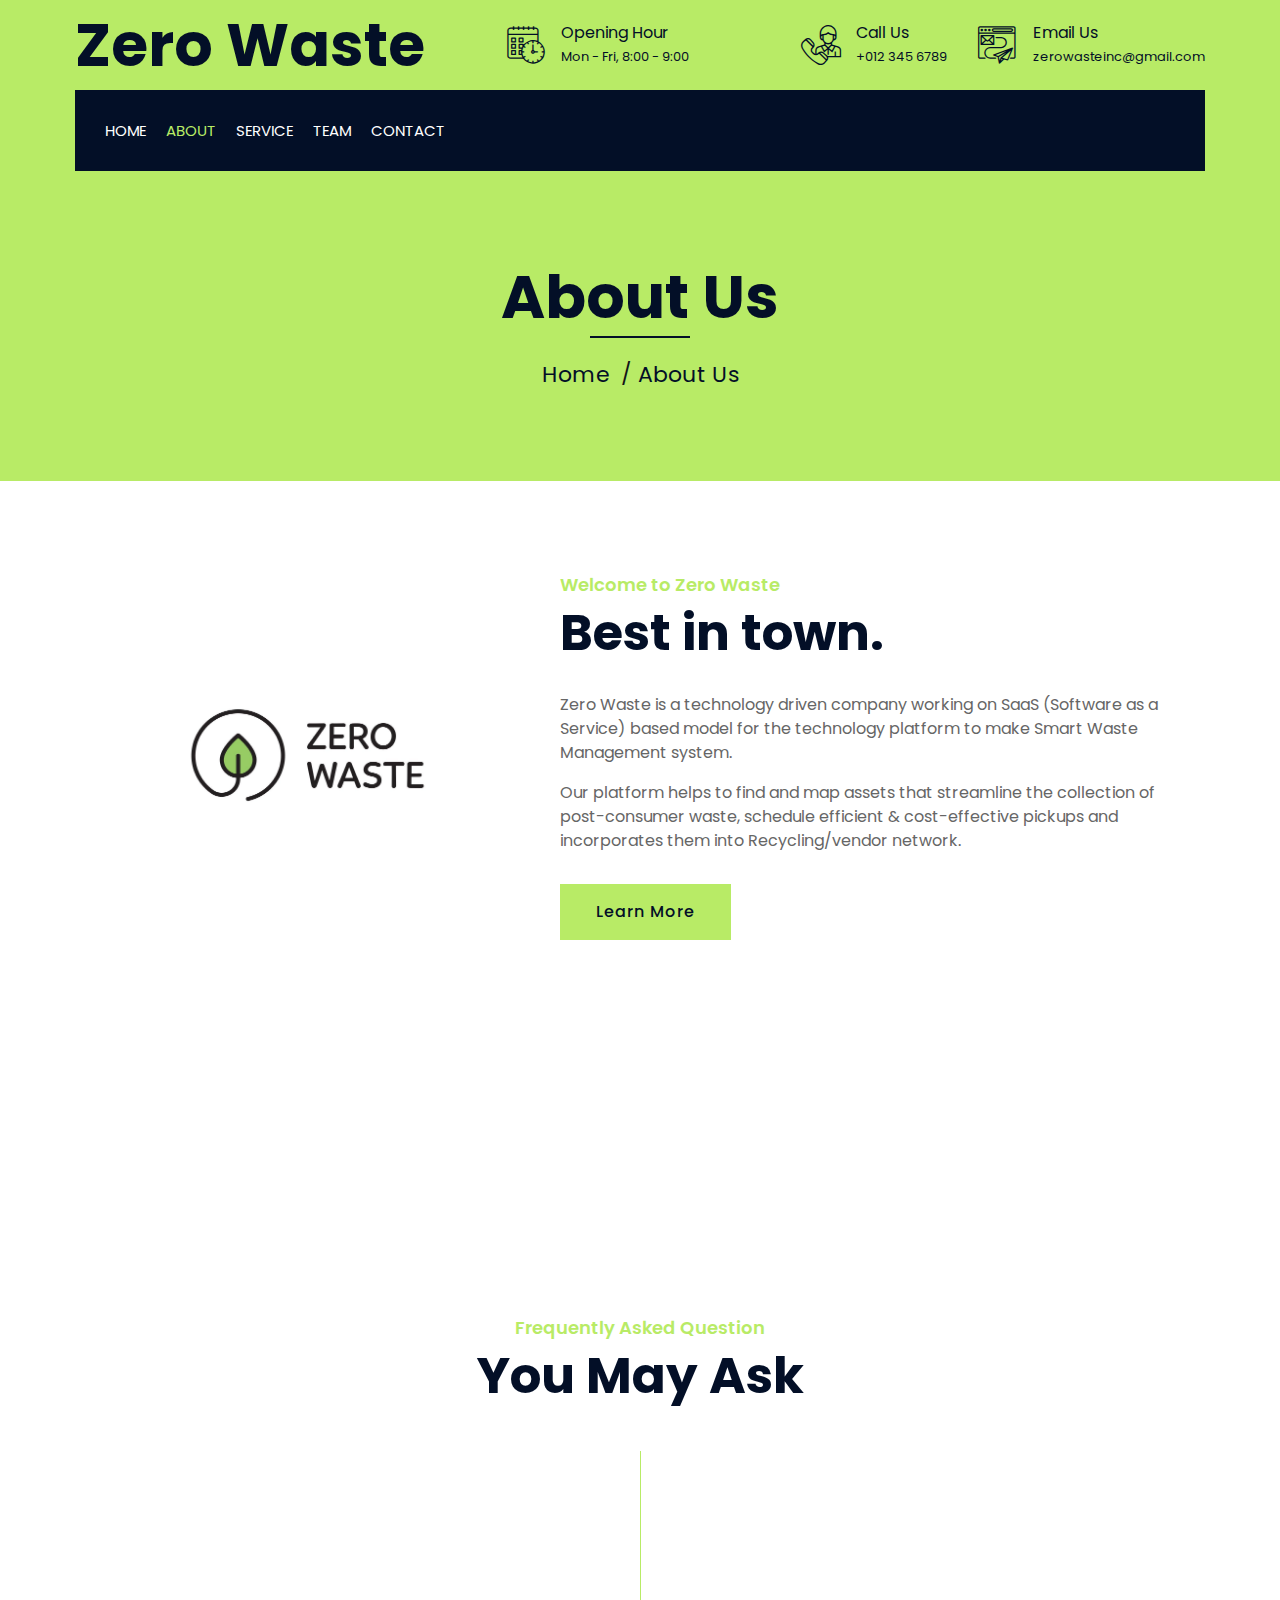
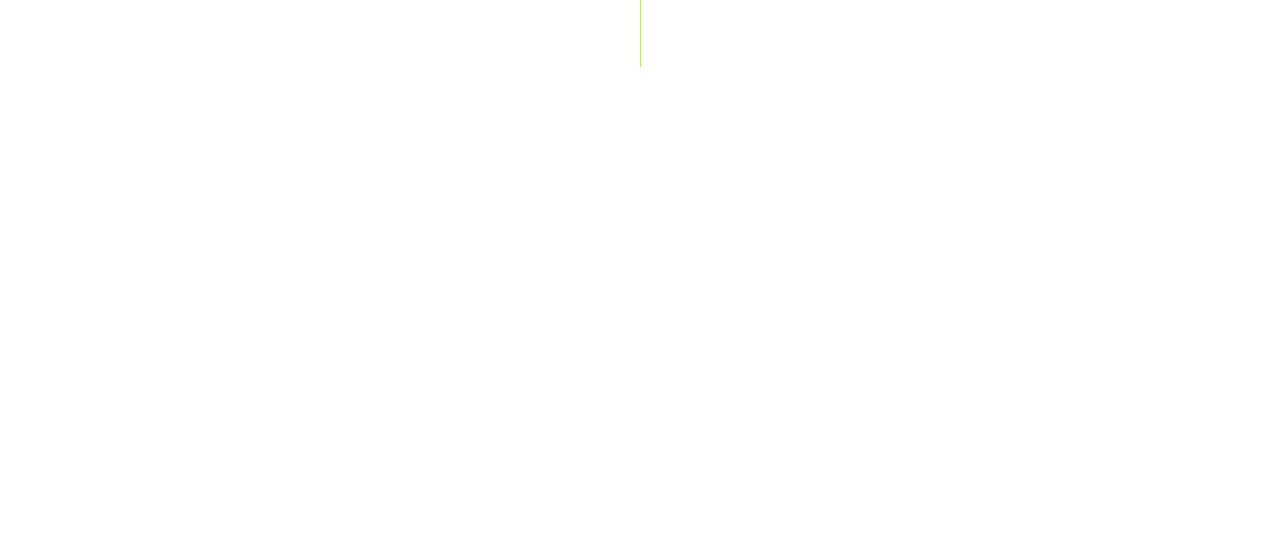
<file: about.html>
<!DOCTYPE html>
<html lang="en">
    <head>
        <meta charset="utf-8">
        <title>Zero Waste - Swatch Bharat Shwastha Bharat</title>
        <meta content="width=device-width, initial-scale=1.0" name="viewport">
        <meta content="Construction Company Website Template" name="keywords">
        <meta content="Construction Company Website Template" name="description">

        <!-- Favicon -->
        <link href="img/favicon.ico" rel="icon">

        <!-- Google Font -->
        <link href="https://fonts.googleapis.com/css2?family=Poppins:wght@100;200;300;400;500;600;700;800;900&display=swap" rel="stylesheet">

        <!-- CSS Libraries -->
        <link href="https://stackpath.bootstrapcdn.com/bootstrap/4.4.1/css/bootstrap.min.css" rel="stylesheet">
        <link href="https://cdnjs.cloudflare.com/ajax/libs/font-awesome/5.10.0/css/all.min.css" rel="stylesheet">
        <link href="lib/flaticon/font/flaticon.css" rel="stylesheet"> 
        <link href="lib/animate/animate.min.css" rel="stylesheet">
        <link href="lib/owlcarousel/assets/owl.carousel.min.css" rel="stylesheet">
        <link href="lib/lightbox/css/lightbox.min.css" rel="stylesheet">
        <link href="lib/slick/slick.css" rel="stylesheet">
        <link href="lib/slick/slick-theme.css" rel="stylesheet">

        <!-- Template Stylesheet -->
        <link href="css/style.css" rel="stylesheet">
    </head>

    <body>
        <div class="wrapper">
            <!-- Top Bar Start -->
            <div class="top-bar">
                <div class="container-fluid">
                    <div class="row align-items-center">
                        <div class="col-lg-4 col-md-12">
                            <div class="logo">
                                <a href="index.html">
                                    <h1>Zero Waste</h1>
                                    <!-- <img src="img/logo.jpg" alt="Logo"> -->
                                </a>
                            </div>
                        </div>
                        <div class="col-lg-8 col-md-7 d-none d-lg-block">
                            <div class="row">
                                <div class="col-4">
                                    <div class="top-bar-item">
                                        <div class="top-bar-icon">
                                            <i class="flaticon-calendar"></i>
                                        </div>
                                        <div class="top-bar-text">
                                            <h3>Opening Hour</h3>
                                            <p>Mon - Fri, 8:00 - 9:00</p>
                                        </div>
                                    </div>
                                </div>
                                <div class="col-4">
                                    <div class="top-bar-item">
                                        <div class="top-bar-icon">
                                            <i class="flaticon-call"></i>
                                        </div>
                                        <div class="top-bar-text">
                                            <h3>Call Us</h3>
                                            <p>+012 345 6789</p>
                                        </div>
                                    </div>
                                </div>
                                <div class="col-4">
                                    <div class="top-bar-item">
                                        <div class="top-bar-icon">
                                            <i class="flaticon-send-mail"></i>
                                        </div>
                                        <div class="top-bar-text">
                                            <h3>Email Us</h3>
                                            <p>zerowasteinc@gmail.com</p>
                                        </div>
                                    </div>
                                </div>
                            </div>
                        </div>
                    </div>
                </div>
            </div>
            <!-- Top Bar End -->

            <!-- Nav Bar Start -->
            <div class="nav-bar">
                <div class="container-fluid">
                    <nav class="navbar navbar-expand-lg bg-dark navbar-dark">
                        <a href="#" class="navbar-brand">MENU</a>
                        <button type="button" class="navbar-toggler" data-toggle="collapse" data-target="#navbarCollapse">
                            <span class="navbar-toggler-icon"></span>
                        </button>

                        <div class="collapse navbar-collapse justify-content-between" id="navbarCollapse">
                            <div class="navbar-nav mr-auto">
                                <a href="index.html" class="nav-item nav-link">Home</a>
                                <a href="about.html" class="nav-item nav-link active">About</a>
                                <a href="service.html" class="nav-item nav-link">Service</a>
                                <a href="team.html" class="nav-item nav-link">Team</a>
                                <a href="contact.html" class="nav-item nav-link">Contact</a>
                            </div>
                        </div>
                    </nav>
                </div>
            </div>
            <!-- Nav Bar End -->
            
            
            <!-- Page Header Start -->
            <div class="page-header">
                <div class="container">
                    <div class="row">
                        <div class="col-12">
                            <h2>About Us</h2>
                        </div>
                        <div class="col-12">
                            <a href="">Home</a>
                            <a href="">About Us</a>
                        </div>
                    </div>
                </div>
            </div>
            <!-- Page Header End -->


            <!-- About Start -->
            <div class="about wow fadeInUp" data-wow-delay="0.1s">
                <div class="container">
                    <div class="row align-items-center">
                        <div class="col-lg-5 col-md-6">
                            <div class="about-img">
                                <img src="img/about.jpg" alt="Image">
                            </div>
                        </div>
                        <div class="col-lg-7 col-md-6">
                            <div class="section-header text-left">
                                <p>Welcome to Zero Waste</p>
                                <h2>Best in town.</h2>
                            </div>
                            <div class="about-text">
                                <p>
                                    Zero Waste is a technology driven company working on SaaS (Software as a Service) based model for the technology platform to make Smart Waste Management system.
                                </p>
                                <p>
                                    Our platform helps to find and map assets that streamline the collection of post-consumer waste, schedule efficient & cost-effective pickups and incorporates them into Recycling/vendor network.
                                </p>
                                <a class="btn" href="">Learn More</a>
                            </div>
                        </div>
                    </div>
                </div>
            </div>
            <!-- About End -->
            
            
            <!-- Fact Start -->
            <div class="fact">
                <div class="container-fluid">
                    <div class="row counters">
                        <div class="col-md-6 fact-left wow slideInLeft">
                            <div class="row">
                                <div class="col-6">
                                    <div class="fact-icon">
                                        <i class="flaticon-worker"></i>
                                    </div>
                                    <div class="fact-text">
                                        <h2 data-toggle="counter-up">11</h2>
                                        <p>Expert Workers</p>
                                    </div>
                                </div>
                                <div class="col-6">
                                    <div class="fact-icon">
                                        <i class="flaticon-building"></i>
                                    </div>
                                    <div class="fact-text">
                                        <h2 data-toggle="counter-up">112</h2>
                                        <p>Happy Clients</p>
                                    </div>
                                </div>
                            </div>
                        </div>
                        <div class="col-md-6 fact-right wow slideInRight">
                            <div class="row">
                                <div class="col-6">
                                    <div class="fact-icon">
                                        <i class="flaticon-address"></i>
                                    </div>
                                    <div class="fact-text">
                                        <h2 data-toggle="counter-up">132</h2>
                                        <p>Completed Projects</p>
                                    </div>
                                </div>
                                <div class="col-6">
                                    <div class="fact-icon">
                                        <i class="flaticon-crane"></i>
                                    </div>
                                    <div class="fact-text">
                                        <h2 data-toggle="counter-up">56</h2>
                                        <p>Running Projects</p>
                                    </div>
                                </div>
                            </div>
                        </div>
                    </div>
                </div>
            </div>
            <!-- Fact End -->
            
            
            <!-- FAQs Start -->
            <div class="faqs">
                <div class="container">
                    <div class="section-header text-center">
                        <p>Frequently Asked Question</p>
                        <h2>You May Ask</h2>
                    </div>
                    <div class="row">
                        <div class="col-md-6">
                            <div id="accordion-1">
                                <div class="card wow fadeInLeft" data-wow-delay="0.1s">
                                    <div class="card-header">
                                        <a class="card-link collapsed" data-toggle="collapse" href="#collapseOne">
                                            What is Zero Waste?
                                        </a>
                                    </div>
                                    <div id="collapseOne" class="collapse" data-parent="#accordion-1">
                                        <div class="card-body">
                                            Zero Waste is a technology driven company working on SaaS (Software as a Service) based model for the technology platform to make Smart Waste Management system.
                                        </div>
                                    </div>
                                </div>
                                <div class="card wow fadeInLeft" data-wow-delay="0.3s">
                                    <div class="card-header">
                                        <a class="card-link collapsed" data-toggle="collapse" href="#collapseThree">
                                            Whom we all are trusting?
                                        </a>
                                    </div>
                                    <div id="collapseThree" class="collapse" data-parent="#accordion-1">
                                        <div class="card-body">
                                            Our company comprises some of the most brilliant minds from IITs.
                                        </div>
                                    </div>
                                </div>
                                <div class="card wow fadeInLeft" data-wow-delay="0.5s">
                                    <div class="card-header">
                                        <a class="card-link collapsed" data-toggle="collapse" href="#collapseFive">
                                            Can we buy refurbished devices?
                                        </a>
                                    </div>
                                    <div id="collapseFive" class="collapse" data-parent="#accordion-1">
                                        <div class="card-body">
                                            Yes, our second site will be live within a month, where you can buy safe and sound electronic appliances.
                                        </div>
                                    </div>
                                </div>
                            </div>
                        </div>
                        <div class="col-md-6">
                            <div id="accordion-2">
                                <div class="card wow fadeInLeft" data-wow-delay="0.2s">
                                    <div class="card-header">
                                        <a class="card-link collapsed" data-toggle="collapse" href="#collapseTwo">
                                            Why are you doing this?
                                        </a>
                                    </div>
                                    <div id="collapseTwo" class="collapse" data-parent="#accordion-1">
                                        <div class="card-body">
                                            There is a lot you can do with waste,a useless device for someone can turn into useful for another, and also its going to conserve the resources of earth, along with increasing the employment.
                                        </div>
                                    </div>
                                </div>
                                <div class="card wow fadeInLeft" data-wow-delay="0.4s">
                                    <div class="card-header">
                                        <a class="card-link collapsed" data-toggle="collapse" href="#collapseFour">
                                            Why we sell our old electronic appliances?
                                        </a>
                                    </div>
                                    <div id="collapseFour" class="collapse" data-parent="#accordion-1">
                                        <div class="card-body">
                                            Because some of the old devices are no more shockproof, or some of the devices do release harmful radiation which increases exponentially with the time.
                                        </div>
                                    </div>
                                </div>
                                <div class="card wow fadeInRight" data-wow-delay="0.3s">
                                    <div class="card-header">
                                        <a class="card-link collapsed" data-toggle="collapse" href="#collapseEight">
                                            What are you going to do with our waste?
                                        </a>
                                    </div>
                                    <div id="collapseEight" class="collapse" data-parent="#accordion-2">
                                        <div class="card-body">
                                            We are going to recycling every inch possible.
                                        </div>
                                    </div>
                                </div>
                            </div>
                        </div>
                    </div>
                </div>
            </div>
            <!-- FAQs End -->


            <!-- Footer Start -->
            <div class="footer wow fadeIn" data-wow-delay="0.3s">
                <div class="container">
                    <div class="row">
                        <div class="col-sm-4">
                            <div class="footer-contact">
                                <h2>Office Contact</h2>
                                <p><i class="fa fa-map-marker-alt"></i>123, Rajiv Gandhi Nagar, Kota</p>
                                <p><i class="fa fa-phone-alt"></i>+91 7521803471</p>
                                <p><i class="fa fa-envelope"></i>zerowasteinc@gmail.com</p>
                            </div>
                        </div>
                        <div class="col-sm-4">
                            <div class="footer-link">
                                <h2>Services Areas</h2>
                                <a href="">Household Waste</a>
                                <a href="">Timely Waste Collecting Vehicles(WCV)</a>
                                <a href="">For Industrial Waste</a>
                                <a href="">Electronics Waste</a>
                            </div>
                        </div>
                        <div class="col-sm-4">
                            <div class="footer-link">
                                <h2>Useful Pages</h2>
                                <a href="/about.html">About Us</a>
                                <a href="/contact.html">Contact Us</a>
                                <a href="/team.html">Our Team</a>
                            </div>
                        </div>
                    </div>
                </div>
                <div class="container copyright">
                    <div class="row">
                        <div class="col-md-6">
                            <p>&copy; <a href="#">Zero Waste</a>, All Right Reserved.</p>
                        </div>
                    </div>
                </div>
            </div>
            <!-- Footer End -->

            <a href="#" class="back-to-top"><i class="fa fa-chevron-up"></i></a>
        </div>

        <!-- JavaScript Libraries -->
        <script src="https://code.jquery.com/jquery-3.4.1.min.js"></script>
        <script src="https://stackpath.bootstrapcdn.com/bootstrap/4.4.1/js/bootstrap.bundle.min.js"></script>
        <script src="lib/easing/easing.min.js"></script>
        <script src="lib/wow/wow.min.js"></script>
        <script src="lib/owlcarousel/owl.carousel.min.js"></script>
        <script src="lib/isotope/isotope.pkgd.min.js"></script>
        <script src="lib/lightbox/js/lightbox.min.js"></script>
        <script src="lib/waypoints/waypoints.min.js"></script>
        <script src="lib/counterup/counterup.min.js"></script>
        <script src="lib/slick/slick.min.js"></script>

        <!-- Template Javascript -->
        <script src="js/main.js"></script>
    </body>
</html>
</file>
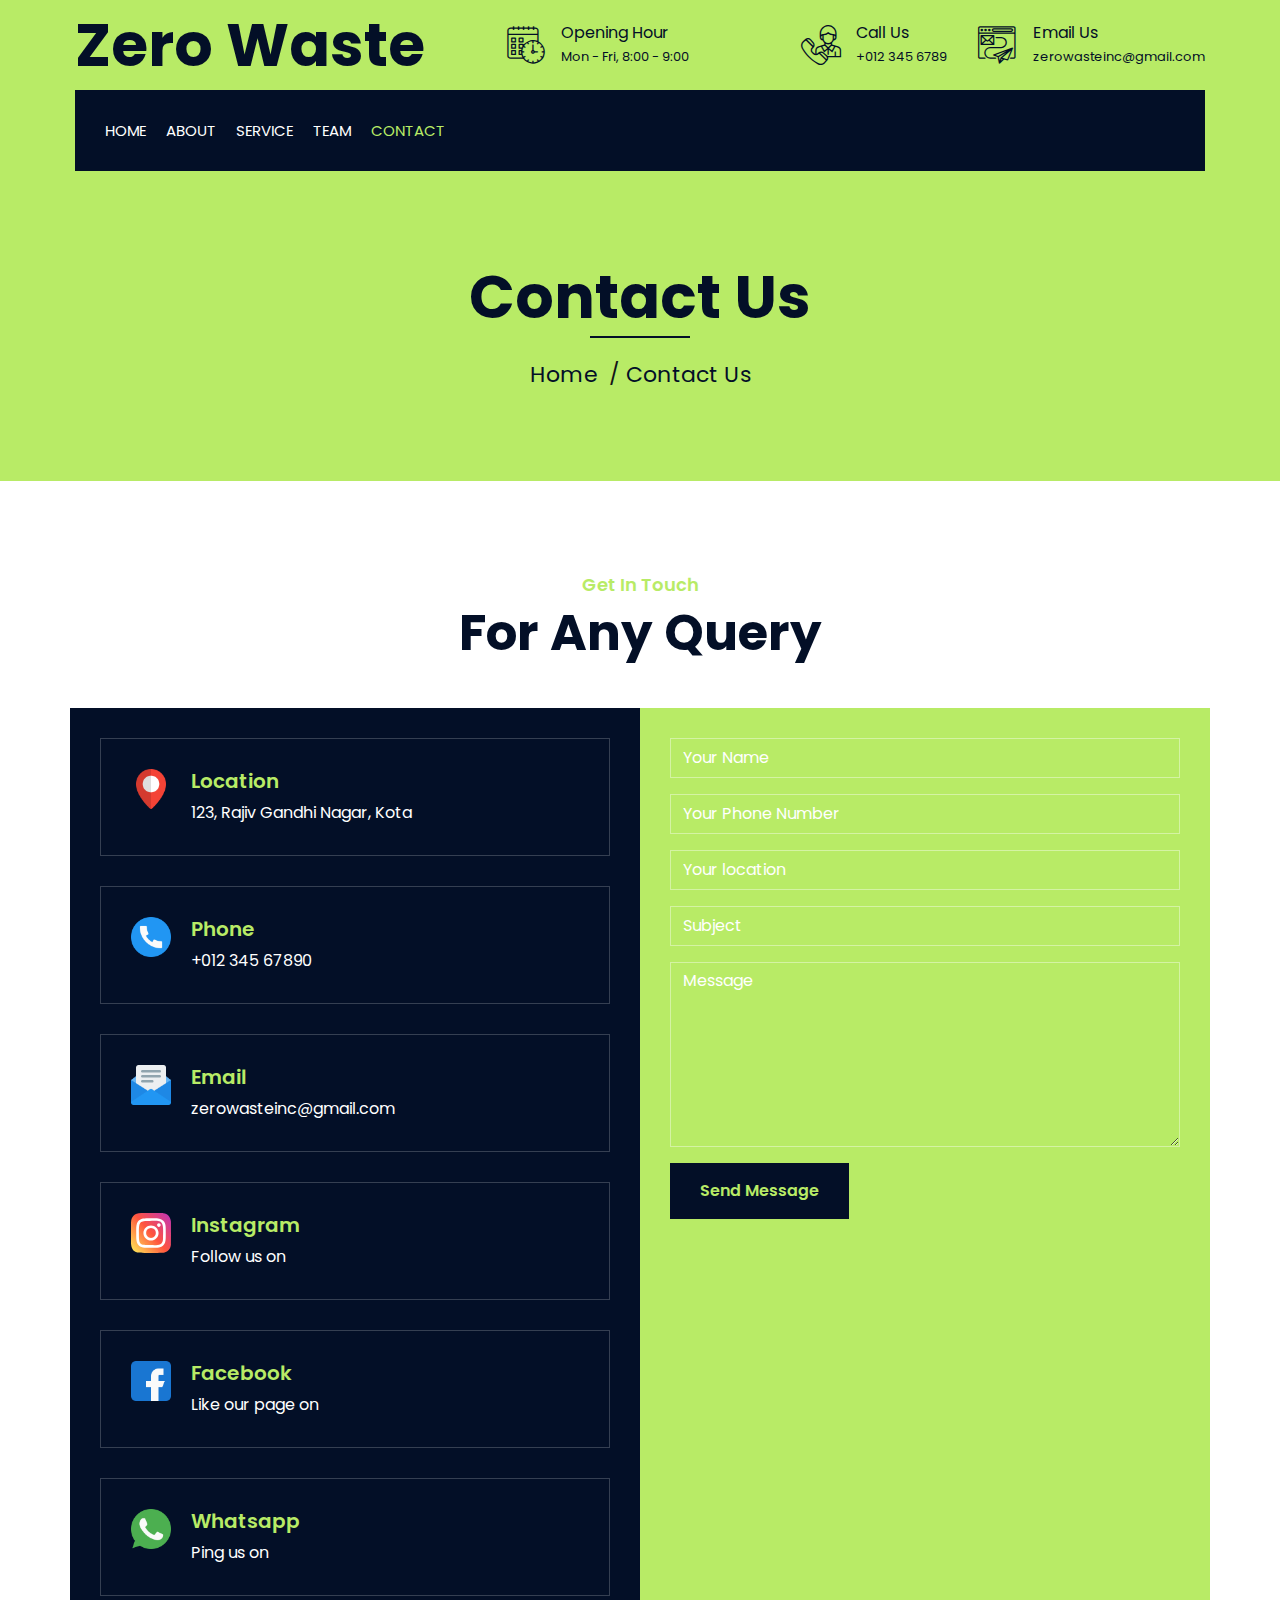
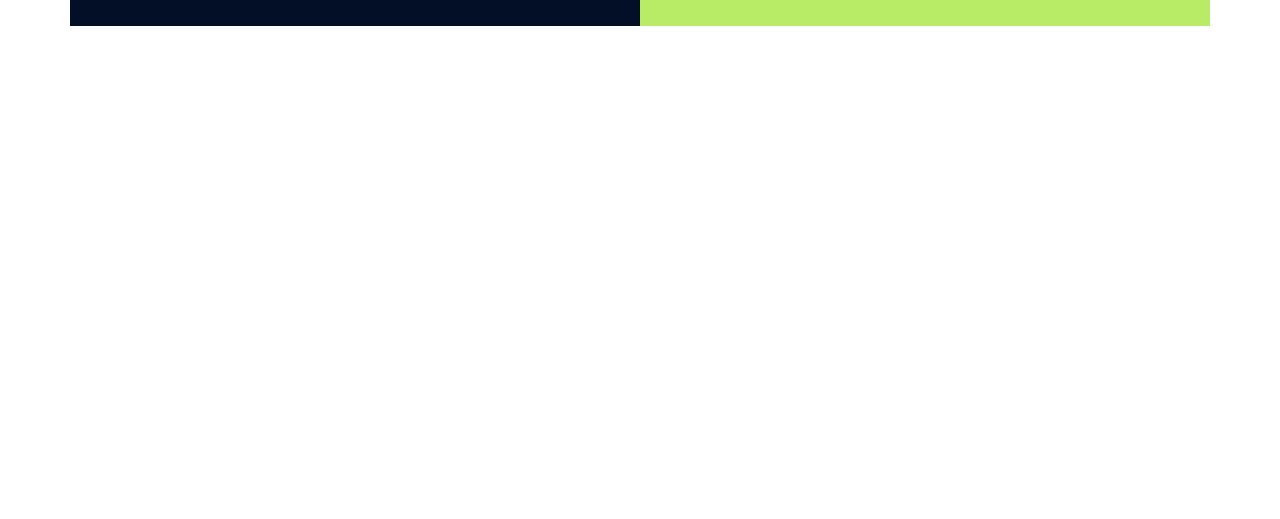
<file: contact.html>
<!DOCTYPE html>
<html lang="en">
    <head>
        <meta charset="utf-8">
        <title>Zero Waste - Swatch Bharat Shwastha Bharat</title>
        <meta content="width=device-width, initial-scale=1.0" name="viewport">
        <meta content="Construction Company Website Template" name="keywords">
        <meta content="Construction Company Website Template" name="description">

        <!-- Favicon -->
        <link href="img/favicon.ico" rel="icon">

        <!-- Google Font -->
        <link href="https://fonts.googleapis.com/css2?family=Poppins:wght@100;200;300;400;500;600;700;800;900&display=swap" rel="stylesheet">

        <!-- CSS Libraries -->
        <link href="https://stackpath.bootstrapcdn.com/bootstrap/4.4.1/css/bootstrap.min.css" rel="stylesheet">
        <link href="https://cdnjs.cloudflare.com/ajax/libs/font-awesome/5.10.0/css/all.min.css" rel="stylesheet">
        <link href="lib/flaticon/font/flaticon.css" rel="stylesheet"> 
        <link href="lib/animate/animate.min.css" rel="stylesheet">
        <link href="lib/owlcarousel/assets/owl.carousel.min.css" rel="stylesheet">
        <link href="lib/lightbox/css/lightbox.min.css" rel="stylesheet">
        <link href="lib/slick/slick.css" rel="stylesheet">
        <link href="lib/slick/slick-theme.css" rel="stylesheet">

        <!-- Template Stylesheet -->
        <link href="css/style.css" rel="stylesheet">
    </head>

    <body>
        <div class="wrapper">
            <!-- Top Bar Start -->
            <!-- Top Bar Start -->
            <div class="top-bar">
                <div class="container-fluid">
                    <div class="row align-items-center">
                        <div class="col-lg-4 col-md-12">
                            <div class="logo">
                                <a href="index.html">
                                    <h1>Zero Waste</h1>
                                    <!-- <img src="img/logo.jpg" alt="Logo"> -->
                                </a>
                            </div>
                        </div>
                        <div class="col-lg-8 col-md-7 d-none d-lg-block">
                            <div class="row">
                                <div class="col-4">
                                    <div class="top-bar-item">
                                        <div class="top-bar-icon">
                                            <i class="flaticon-calendar"></i>
                                        </div>
                                        <div class="top-bar-text">
                                            <h3>Opening Hour</h3>
                                            <p>Mon - Fri, 8:00 - 9:00</p>
                                        </div>
                                    </div>
                                </div>
                                <div class="col-4">
                                    <div class="top-bar-item">
                                        <div class="top-bar-icon">
                                            <i class="flaticon-call"></i>
                                        </div>
                                        <div class="top-bar-text">
                                            <h3>Call Us</h3>
                                            <p>+012 345 6789</p>
                                        </div>
                                    </div>
                                </div>
                                <div class="col-4">
                                    <div class="top-bar-item">
                                        <div class="top-bar-icon">
                                            <i class="flaticon-send-mail"></i>
                                        </div>
                                        <div class="top-bar-text">
                                            <h3>Email Us</h3>
                                            <p>zerowasteinc@gmail.com</p>
                                        </div>
                                    </div>
                                </div>
                            </div>
                        </div>
                    </div>
                </div>
            </div>
            <!-- Top Bar End -->

            <!-- Nav Bar Start -->
            <div class="nav-bar">
                <div class="container-fluid">
                    <nav class="navbar navbar-expand-lg bg-dark navbar-dark">
                        <a href="#" class="navbar-brand">MENU</a>
                        <button type="button" class="navbar-toggler" data-toggle="collapse" data-target="#navbarCollapse">
                            <span class="navbar-toggler-icon"></span>
                        </button>

                        <div class="collapse navbar-collapse justify-content-between" id="navbarCollapse">
                            <div class="navbar-nav mr-auto">
                                <a href="index.html" class="nav-item nav-link">Home</a>
                                <a href="about.html" class="nav-item nav-link">About</a>
                                <a href="service.html" class="nav-item nav-link">Service</a>
                                <a href="team.html" class="nav-item nav-link">Team</a>
                                <a href="contact.html" class="nav-item nav-link active">Contact</a>
                            </div>
                        </div>
                    </nav>
                </div>
            </div>
            <!-- Nav Bar End -->
            
            
            <!-- Page Header Start -->
            <div class="page-header">
                <div class="container">
                    <div class="row">
                        <div class="col-12">
                            <h2>Contact Us</h2>
                        </div>
                        <div class="col-12">
                            <a href="">Home</a>
                            <a href="">Contact Us</a>
                        </div>
                    </div>
                </div>
            </div>
            <!-- Page Header End -->


            <!-- Contact Start -->
            <div class="contact wow fadeInUp">
                <div class="container">
                    <div class="section-header text-center">
                        <p>Get In Touch</p>
                        <h2>For Any Query</h2>
                    </div>
                    <div class="row">
                        <div class="col-md-6">
                            <div class="contact-info">
                                <div class="contact-item">
                                    <img src = "img/location-pin.jpg" height="40" width="40" alt="My Happy SVG"/>
                                    <div class="contact-text">
                                        <h2>Location</h2>
                                        <p>123, Rajiv Gandhi Nagar, Kota</p>
                                    </div>
                                </div>
                                <div class="contact-item">
                                    <img src = "img/telephone.jpg" height="40" width="40" alt="My Happy SVG"/>
                                    <div class="contact-text">
                                        <h2>Phone</h2>
                                        <p>+012 345 67890</p>
                                    </div>
                                </div>
                                <div class="contact-item">
                                    <img src = "img/email.jpg" height="40" width="40" alt="My Happy SVG"/>
                                    <div class="contact-text">
                                        <h2>Email</h2>
                                        <p>zerowasteinc@gmail.com</p>
                                    </div>
                                </div>
                                <div class="contact-item">
                                    <img src = "img/instagram.svg" height="40" width="40" alt="My Happy SVG"/>
                                    <div class="contact-text">
                                        <h2>Instagram </h2>
                                        <p>Follow us on</p>
                                    </div>
                                </div>
                                 <div class="contact-item">
                                    <img src = "img/facebook.jpg" height="40" width="40" alt="My Happy SVG"/>
                                    <div class="contact-text">
                                        <h2>Facebook </h2>
                                        <p>Like our page on</p>
                                    </div>
                                </div>
                                 <div class="contact-item">
                                    <img src = "img/whatsapp.jpg" height="40" width="40" alt="My Happy SVG"/>
                                    <div class="contact-text">
                                        <h2>Whatsapp </h2>
                                        <p>Ping us on </p>
                                    </div>
                                </div>
                            </div>
                        </div>
                        <div class="col-md-6">
                            <div class="contact-form">
                                <div id="success"></div>
                                <form name="sentMessage" id="contactForm" novalidate="novalidate">
                                    <div class="control-group">
                                        <input type="text" class="form-control" id="name" placeholder="Your Name" required="required" data-validation-required-message="Please enter your name" />
                                        <p class="help-block text-danger"></p>
                                    </div>
                                    <div class="control-group">
                                        <input type="email" class="form-control" id="email" placeholder="Your Phone Number" required="required" data-validation-required-message="Please enter your Phone Number" />
                                        <p class="help-block text-danger"></p>
                                    </div>
                                    <div class="control-group">
                                        <input type="email" class="form-control" id="email" placeholder="Your location" required="required" data-validation-required-message="Please enter your location" />
                                        <p class="help-block text-danger"></p>
                                    </div>
                                    <div class="control-group">
                                        <input type="text" class="form-control" id="subject" placeholder="Subject" required="required" data-validation-required-message="Please enter a subject" />
                                        <p class="help-block text-danger"></p>
                                    </div>
                                    <div class="control-group">
                                        <textarea class="form-control" id="message" placeholder="Message" required="required" data-validation-required-message="Please enter your message"></textarea>
                                        <p class="help-block text-danger"></p>
                                    </div>
                                    <div>
                                        <button class="btn" type="submit" id="sendMessageButton">Send Message</button>
                                    </div>
                                </form>
                            </div>
                        </div>
                    </div>
                </div>
            </div>
            <!-- Contact End -->


            <!-- Footer Start -->
            <div class="footer wow fadeIn" data-wow-delay="0.3s">
                <div class="container">
                    <div class="row">
                        <div class="col-sm-4">
                            <div class="footer-contact">
                                <h2>Office Contact</h2>
                                <p><i class="fa fa-map-marker-alt"></i>123, Rajiv Gandhi Nagar, Kota</p>
                                <p><i class="fa fa-phone-alt"></i>+91 7521803471</p>
                                <p><i class="fa fa-envelope"></i>zerowasteinc@gmail.com</p>
                            </div>
                        </div>
                        <div class="col-sm-4">
                            <div class="footer-link">
                                <h2>Services Areas</h2>
                                <a href="">Household Waste</a>
                                <a href="">Timely Waste Collecting Vehicles(WCV)</a>
                                <a href="">For Industrial Waste</a>
                                <a href="">Electronics Waste</a>
                            </div>
                        </div>
                        <div class="col-sm-4">
                            <div class="footer-link">
                                <h2>Useful Pages</h2>
                                <a href="/about.html">About Us</a>
                                <a href="/contact.html">Contact Us</a>
                                <a href="/team.html">Our Team</a>
                            </div>
                        </div>
                    </div>
                </div>
                <div class="container copyright">
                    <div class="row">
                        <div class="col-md-6">
                            <p>&copy; <a href="#">Zero Waste</a>, All Right Reserved.</p>
                        </div>
                    </div>
                </div>
            </div>
            <!-- Footer End -->

            <a href="#" class="back-to-top"><i class="fa fa-chevron-up"></i></a>
        </div>

        <!-- JavaScript Libraries -->
        <script src="https://code.jquery.com/jquery-3.4.1.min.js"></script>
        <script src="https://stackpath.bootstrapcdn.com/bootstrap/4.4.1/js/bootstrap.bundle.min.js"></script>
        <script src="lib/easing/easing.min.js"></script>
        <script src="lib/wow/wow.min.js"></script>
        <script src="lib/owlcarousel/owl.carousel.min.js"></script>
        <script src="lib/isotope/isotope.pkgd.min.js"></script>
        <script src="lib/lightbox/js/lightbox.min.js"></script>
        <script src="lib/waypoints/waypoints.min.js"></script>
        <script src="lib/counterup/counterup.min.js"></script>
        <script src="lib/slick/slick.min.js"></script>
        
        <!-- Contact Javascript File -->
        <script src="mail/jqBootstrapValidation.min.js"></script>
        <script src="mail/contact.js"></script>

        <!-- Template Javascript -->
        <script src="js/main.js"></script>
    </body>
</html>
</file>
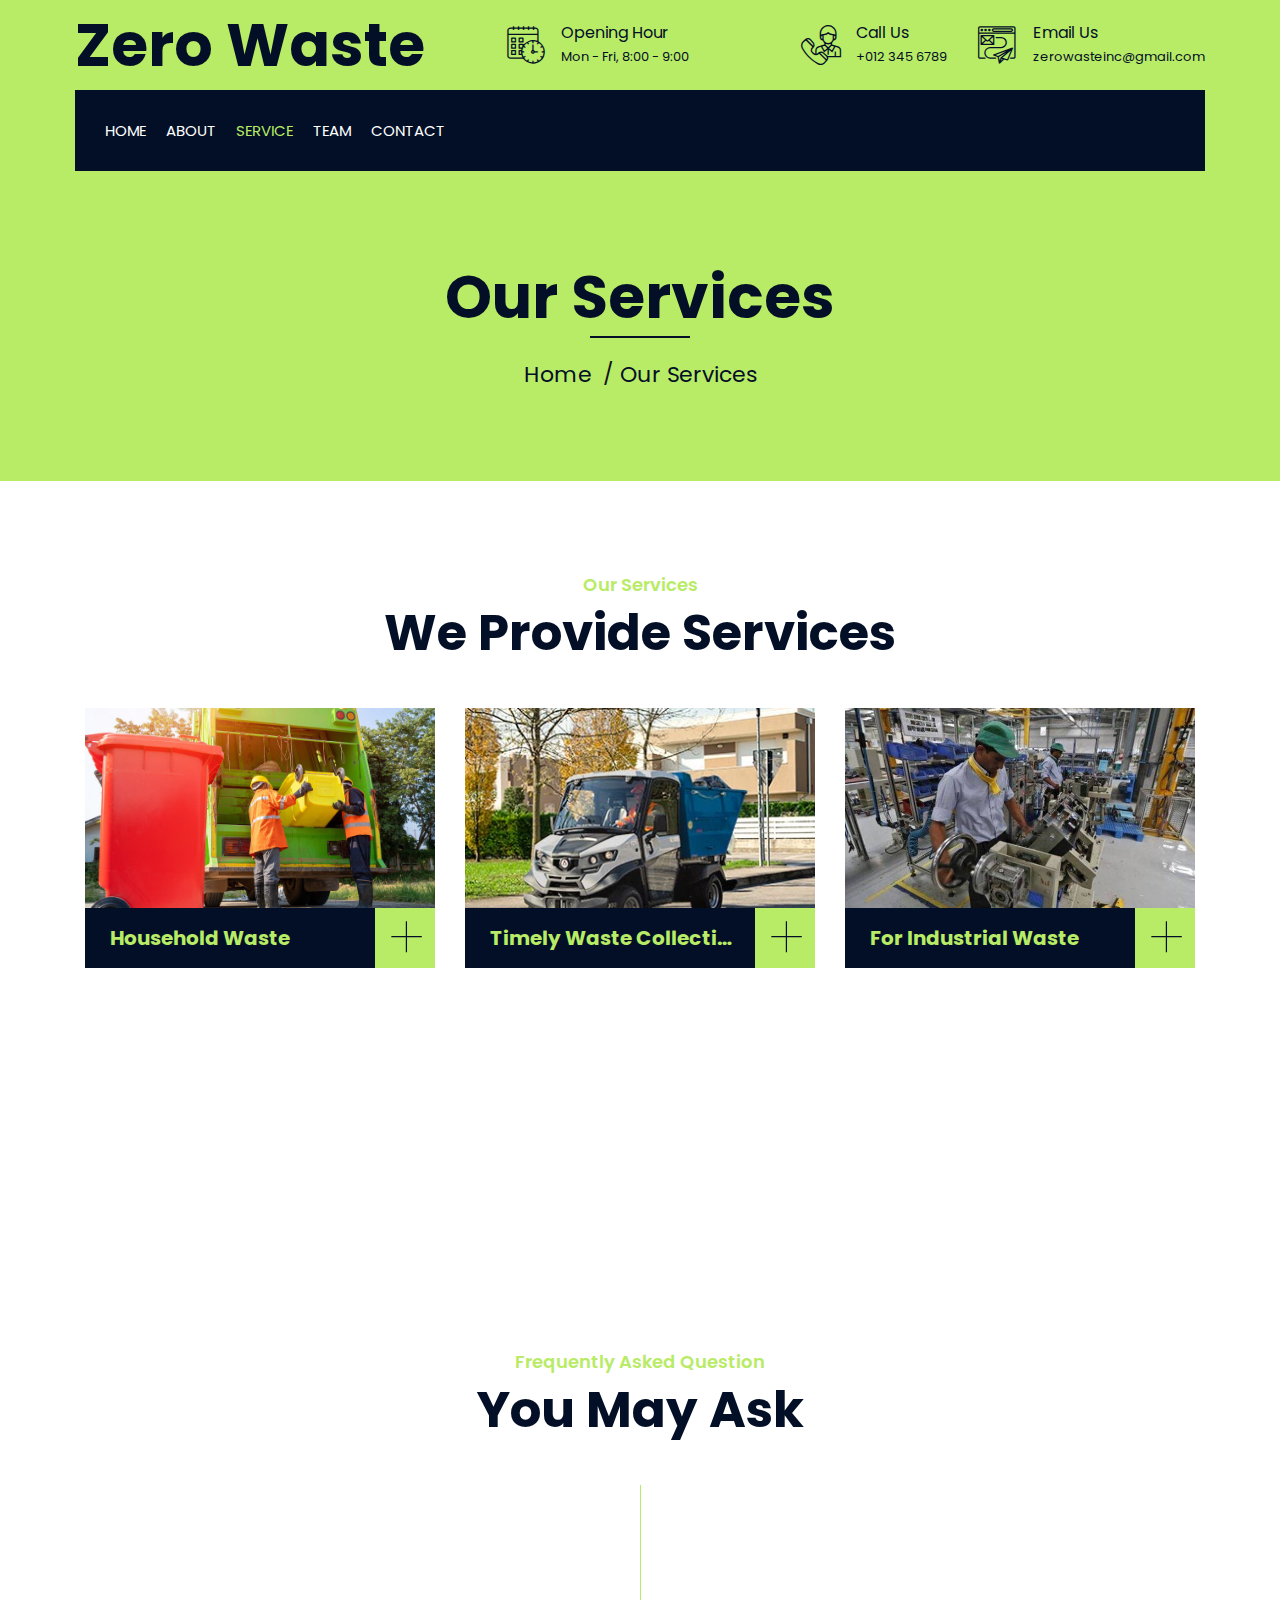
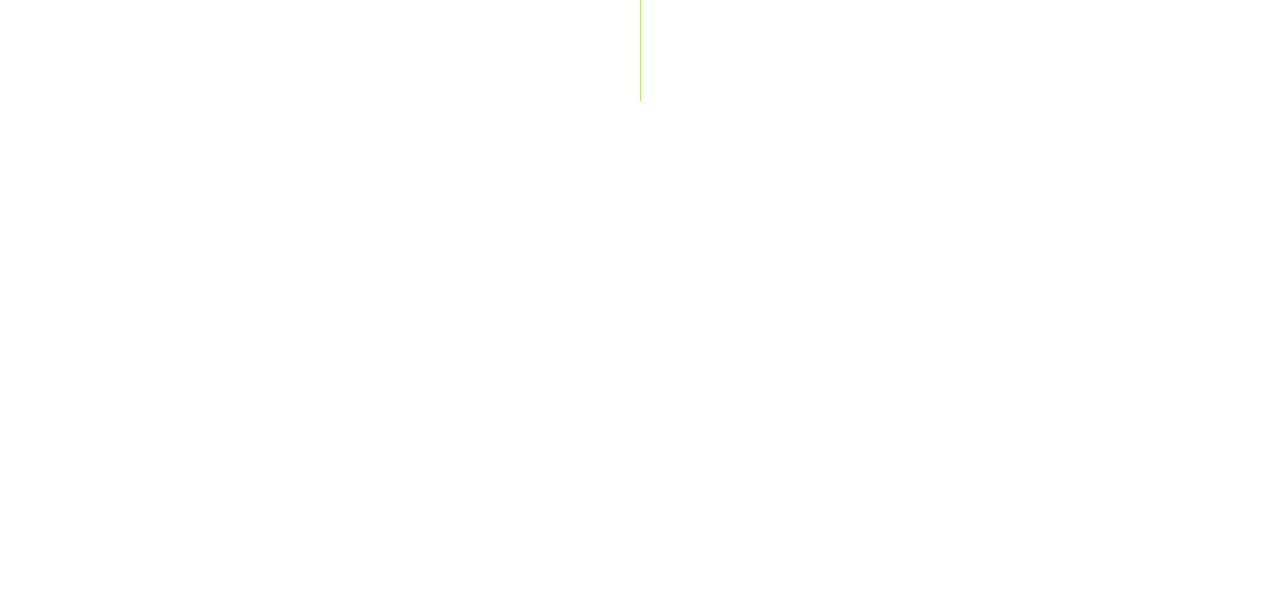
<file: service.html>
<!DOCTYPE html>
<html lang="en">
    <head>
        <meta charset="utf-8">
        <title>Zero Waste - Swatch Bharat Shwastha Bharat</title>
        <meta content="width=device-width, initial-scale=1.0" name="viewport">
        <meta content="Construction Company Website Template" name="keywords">
        <meta content="Construction Company Website Template" name="description">

        <!-- Favicon -->
        <link href="img/favicon.ico" rel="icon">

        <!-- Google Font -->
        <link href="https://fonts.googleapis.com/css2?family=Poppins:wght@100;200;300;400;500;600;700;800;900&display=swap" rel="stylesheet">

        <!-- CSS Libraries -->
        <link href="https://stackpath.bootstrapcdn.com/bootstrap/4.4.1/css/bootstrap.min.css" rel="stylesheet">
        <link href="https://cdnjs.cloudflare.com/ajax/libs/font-awesome/5.10.0/css/all.min.css" rel="stylesheet">
        <link href="lib/flaticon/font/flaticon.css" rel="stylesheet"> 
        <link href="lib/animate/animate.min.css" rel="stylesheet">
        <link href="lib/owlcarousel/assets/owl.carousel.min.css" rel="stylesheet">
        <link href="lib/lightbox/css/lightbox.min.css" rel="stylesheet">
        <link href="lib/slick/slick.css" rel="stylesheet">
        <link href="lib/slick/slick-theme.css" rel="stylesheet">

        <!-- Template Stylesheet -->
        <link href="css/style.css" rel="stylesheet">
    </head>

    <body>
        <div class="wrapper">
            <!-- Top Bar Start -->
            <div class="top-bar">
                <div class="container-fluid">
                    <div class="row align-items-center">
                        <div class="col-lg-4 col-md-12">
                            <div class="logo">
                                <a href="index.html">
                                    <h1>Zero Waste</h1>
                                    <!-- <img src="img/logo.jpg" alt="Logo"> -->
                                </a>
                            </div>
                        </div>
                        <div class="col-lg-8 col-md-7 d-none d-lg-block">
                            <div class="row">
                                <div class="col-4">
                                    <div class="top-bar-item">
                                        <div class="top-bar-icon">
                                            <i class="flaticon-calendar"></i>
                                        </div>
                                        <div class="top-bar-text">
                                            <h3>Opening Hour</h3>
                                            <p>Mon - Fri, 8:00 - 9:00</p>
                                        </div>
                                    </div>
                                </div>
                                <div class="col-4">
                                    <div class="top-bar-item">
                                        <div class="top-bar-icon">
                                            <i class="flaticon-call"></i>
                                        </div>
                                        <div class="top-bar-text">
                                            <h3>Call Us</h3>
                                            <p>+012 345 6789</p>
                                        </div>
                                    </div>
                                </div>
                                <div class="col-4">
                                    <div class="top-bar-item">
                                        <div class="top-bar-icon">
                                            <i class="flaticon-send-mail"></i>
                                        </div>
                                        <div class="top-bar-text">
                                            <h3>Email Us</h3>
                                            <p>zerowasteinc@gmail.com</p>
                                        </div>
                                    </div>
                                </div>
                            </div>
                        </div>
                    </div>
                </div>
            </div>
            <!-- Top Bar End -->

            <!-- Nav Bar Start -->
            <div class="nav-bar">
                <div class="container-fluid">
                    <nav class="navbar navbar-expand-lg bg-dark navbar-dark">
                        <a href="#" class="navbar-brand">MENU</a>
                        <button type="button" class="navbar-toggler" data-toggle="collapse" data-target="#navbarCollapse">
                            <span class="navbar-toggler-icon"></span>
                        </button>

                        <div class="collapse navbar-collapse justify-content-between" id="navbarCollapse">
                            <div class="navbar-nav mr-auto">
                                <a href="index.html" class="nav-item nav-link">Home</a>
                                <a href="about.html" class="nav-item nav-link">About</a>
                                <a href="service.html" class="nav-item nav-link active">Service</a>
                                <a href="team.html" class="nav-item nav-link">Team</a>
                                <a href="contact.html" class="nav-item nav-link">Contact</a>
                            </div>
                        </div>
                    </nav>
                </div>
            </div>
            <!-- Nav Bar End -->
            
            
            <!-- Page Header Start -->
            <div class="page-header">
                <div class="container">
                    <div class="row">
                        <div class="col-12">
                            <h2>Our Services</h2>
                        </div>
                        <div class="col-12">
                            <a href="">Home</a>
                            <a href="">Our Services</a>
                        </div>
                    </div>
                </div>
            </div>
            <!-- Page Header End -->


            <!-- Service Start -->
            <div class="service">
                <div class="container">
                    <div class="section-header text-center">
                        <p>Our Services</p>
                        <h2>We Provide Services</h2>
                    </div>
                    <div class="row">
                        <div class="col-lg-4 col-md-6 wow fadeInUp" data-wow-delay="0.1s">
                            <div class="service-item">
                                <div class="service-img">
                                    <img src="img/service-1.jpg" alt="Image">
                                </div>
                                <div class="service-text">
                                    <h3>Household Waste</h3>
                                    <a class="btn" href="img/a-1.jpg" data-lightbox="service">+</a>
                                </div>
                            </div>
                        </div>
                        <div class="col-lg-4 col-md-6 wow fadeInUp" data-wow-delay="0.2s">
                            <div class="service-item">
                                <div class="service-img">
                                    <img src="img/service-2.jpg" alt="Image">
                                </div>
                                <div class="service-text">
                                    <h3>Timely Waste Collecting Vehicles(WCV)</h3>
                                    <a class="btn" href="img/a-1.jpg" data-lightbox="service">+</a>
                                </div>
                            </div>
                        </div>
                        <div class="col-lg-4 col-md-6 wow fadeInUp" data-wow-delay="0.3s">
                            <div class="service-item">
                                <div class="service-img">
                                    <img src="img/service-3.jpg" alt="Image">
                                </div>
                                <div class="service-text">
                                    <h3>For Industrial Waste</h3>
                                    <a class="btn" href="img/a-3.jpg" data-lightbox="service">+</a>
                                </div>
                            </div>
                        </div>
                        <div class="col-lg-4 col-md-6 wow fadeInUp" data-wow-delay="0.4s">
                            <div class="service-item">
                                <div class="service-img">
                                    <img src="img/service-4.jpg" alt="Image">
                                </div>
                                <div class="service-text">
                                    <h3>Electronics Waste</h3>
                                    <a class="btn" href="img/a-4.jpg" data-lightbox="service">+</a>
                                </div>
                            </div>
                        </div>
                    </div>
                </div>
            </div>
            <!-- Service End --> 
            
            
            <!-- FAQs Start -->
            <div class="faqs">
                <div class="container">
                    <div class="section-header text-center">
                        <p>Frequently Asked Question</p>
                        <h2>You May Ask</h2>
                    </div>
                    <div class="row">
                        <div class="col-md-6">
                            <div id="accordion-1">
                                <div class="card wow fadeInLeft" data-wow-delay="0.1s">
                                    <div class="card-header">
                                        <a class="card-link collapsed" data-toggle="collapse" href="#collapseOne">
                                            What is Zero Waste?
                                        </a>
                                    </div>
                                    <div id="collapseOne" class="collapse" data-parent="#accordion-1">
                                        <div class="card-body">
                                            Zero Waste is a technology driven company working on SaaS (Software as a Service) based model for the technology platform to make Smart Waste Management system.
                                        </div>
                                    </div>
                                </div>
                                <div class="card wow fadeInLeft" data-wow-delay="0.3s">
                                    <div class="card-header">
                                        <a class="card-link collapsed" data-toggle="collapse" href="#collapseThree">
                                            Whom we all are trusting?
                                        </a>
                                    </div>
                                    <div id="collapseThree" class="collapse" data-parent="#accordion-1">
                                        <div class="card-body">
                                            Our company comprises some of the most brilliant minds from IITs.
                                        </div>
                                    </div>
                                </div>
                                <div class="card wow fadeInLeft" data-wow-delay="0.5s">
                                    <div class="card-header">
                                        <a class="card-link collapsed" data-toggle="collapse" href="#collapseFive">
                                            Can we buy refurbished devices?
                                        </a>
                                    </div>
                                    <div id="collapseFive" class="collapse" data-parent="#accordion-1">
                                        <div class="card-body">
                                            Yes, our second site will be live within a month, where you can buy safe and sound electronic appliances.
                                        </div>
                                    </div>
                                </div>
                            </div>
                        </div>
                        <div class="col-md-6">
                            <div id="accordion-2">
                                <div class="card wow fadeInLeft" data-wow-delay="0.2s">
                                    <div class="card-header">
                                        <a class="card-link collapsed" data-toggle="collapse" href="#collapseTwo">
                                            Why are you doing this?
                                        </a>
                                    </div>
                                    <div id="collapseTwo" class="collapse" data-parent="#accordion-1">
                                        <div class="card-body">
                                            There is a lot you can do with waste,a useless device for someone can turn into useful for another, and also its going to conserve the resources of earth, along with increasing the employment.
                                        </div>
                                    </div>
                                </div>
                                <div class="card wow fadeInLeft" data-wow-delay="0.4s">
                                    <div class="card-header">
                                        <a class="card-link collapsed" data-toggle="collapse" href="#collapseFour">
                                            Why we sell our old electronic appliances?
                                        </a>
                                    </div>
                                    <div id="collapseFour" class="collapse" data-parent="#accordion-1">
                                        <div class="card-body">
                                            Because some of the old devices are no more shockproof, or some of the devices do release harmful radiation which increases exponentially with the time.
                                        </div>
                                    </div>
                                </div>
                                <div class="card wow fadeInRight" data-wow-delay="0.3s">
                                    <div class="card-header">
                                        <a class="card-link collapsed" data-toggle="collapse" href="#collapseEight">
                                            What are you going to do with our waste?
                                        </a>
                                    </div>
                                    <div id="collapseEight" class="collapse" data-parent="#accordion-2">
                                        <div class="card-body">
                                            We are going to recycling every inch possible.
                                        </div>
                                    </div>
                                </div>
                            </div>
                        </div>
                    </div>
                </div>
            </div>
            <!-- FAQs End -->


            <!-- Footer Start -->
            <div class="footer wow fadeIn" data-wow-delay="0.3s">
                <div class="container">
                    <div class="row">
                        <div class="col-sm-4">
                            <div class="footer-contact">
                                <h2>Office Contact</h2>
                                <p><i class="fa fa-map-marker-alt"></i>123, Rajiv Gandhi Nagar, Kota</p>
                                <p><i class="fa fa-phone-alt"></i>+91 7521803471</p>
                                <p><i class="fa fa-envelope"></i>zerowasteinc@gmail.com</p>
                            </div>
                        </div>
                        <div class="col-sm-4">
                            <div class="footer-link">
                                <h2>Services Areas</h2>
                                <a href="">Household Waste</a>
                                <a href="">Timely Waste Collecting Vehicles(WCV)</a>
                                <a href="">For Industrial Waste</a>
                                <a href="">Electronics Waste</a>
                            </div>
                        </div>
                        <div class="col-sm-4">
                            <div class="footer-link">
                                <h2>Useful Pages</h2>
                                <a href="/about.html">About Us</a>
                                <a href="/contact.html">Contact Us</a>
                                <a href="/team.html">Our Team</a>
                            </div>
                        </div>
                    </div>
                </div>
                <div class="container copyright">
                    <div class="row">
                        <div class="col-md-6">
                            <p>&copy; <a href="#">Zero Waste</a>, All Right Reserved.</p>
                        </div>
                    </div>
                </div>
            </div>
            <!-- Footer End -->

            <a href="#" class="back-to-top"><i class="fa fa-chevron-up"></i></a>
        </div>

        <!-- JavaScript Libraries -->
        <script src="https://code.jquery.com/jquery-3.4.1.min.js"></script>
        <script src="https://stackpath.bootstrapcdn.com/bootstrap/4.4.1/js/bootstrap.bundle.min.js"></script>
        <script src="lib/easing/easing.min.js"></script>
        <script src="lib/wow/wow.min.js"></script>
        <script src="lib/owlcarousel/owl.carousel.min.js"></script>
        <script src="lib/isotope/isotope.pkgd.min.js"></script>
        <script src="lib/lightbox/js/lightbox.min.js"></script>
        <script src="lib/waypoints/waypoints.min.js"></script>
        <script src="lib/counterup/counterup.min.js"></script>
        <script src="lib/slick/slick.min.js"></script>

        <!-- Template Javascript -->
        <script src="js/main.js"></script>
    </body>
</html>
</file>
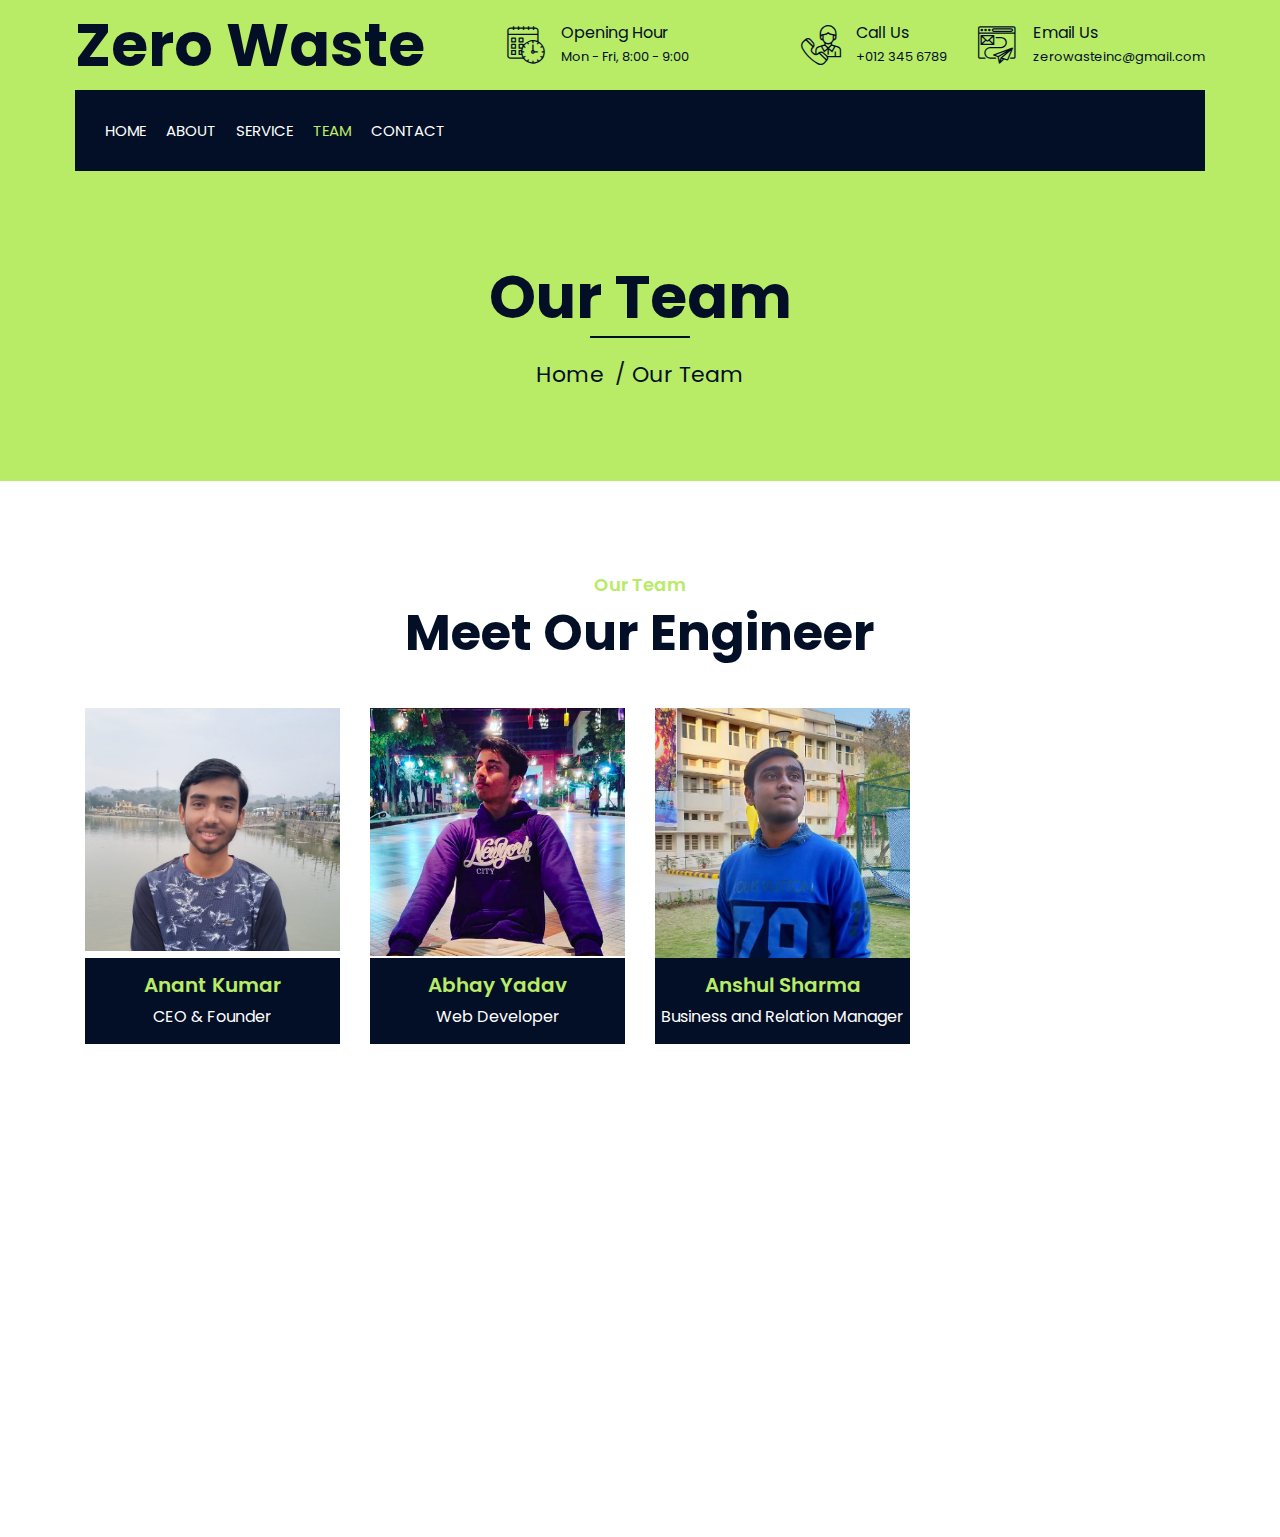
<file: team.html>
<!DOCTYPE html>
<html lang="en">
    <head>
        <meta charset="utf-8">
        <title>Zero Waste - Swatch Bharat Shwastha Bharat</title>
        <meta content="width=device-width, initial-scale=1.0" name="viewport">
        <meta content="Construction Company Website Template" name="keywords">
        <meta content="Construction Company Website Template" name="description">

        <!-- Favicon -->
        <link href="img/favicon.ico" rel="icon">

        <!-- Google Font -->
        <link href="https://fonts.googleapis.com/css2?family=Poppins:wght@100;200;300;400;500;600;700;800;900&display=swap" rel="stylesheet">

        <!-- CSS Libraries -->
        <link href="https://stackpath.bootstrapcdn.com/bootstrap/4.4.1/css/bootstrap.min.css" rel="stylesheet">
        <link href="https://cdnjs.cloudflare.com/ajax/libs/font-awesome/5.10.0/css/all.min.css" rel="stylesheet">
        <link href="lib/flaticon/font/flaticon.css" rel="stylesheet"> 
        <link href="lib/animate/animate.min.css" rel="stylesheet">
        <link href="lib/owlcarousel/assets/owl.carousel.min.css" rel="stylesheet">
        <link href="lib/lightbox/css/lightbox.min.css" rel="stylesheet">
        <link href="lib/slick/slick.css" rel="stylesheet">
        <link href="lib/slick/slick-theme.css" rel="stylesheet">

        <!-- Template Stylesheet -->
        <link href="css/style.css" rel="stylesheet">
    </head>

    <body>
        <div class="wrapper">
            <!-- Top Bar Start -->
            <div class="top-bar">
                <div class="container-fluid">
                    <div class="row align-items-center">
                        <div class="col-lg-4 col-md-12">
                            <div class="logo">
                                <a href="index.html">
                                    <h1>Zero Waste</h1>
                                    <!-- <img src="img/logo.jpg" alt="Logo"> -->
                                </a>
                            </div>
                        </div>
                        <div class="col-lg-8 col-md-7 d-none d-lg-block">
                            <div class="row">
                                <div class="col-4">
                                    <div class="top-bar-item">
                                        <div class="top-bar-icon">
                                            <i class="flaticon-calendar"></i>
                                        </div>
                                        <div class="top-bar-text">
                                            <h3>Opening Hour</h3>
                                            <p>Mon - Fri, 8:00 - 9:00</p>
                                        </div>
                                    </div>
                                </div>
                                <div class="col-4">
                                    <div class="top-bar-item">
                                        <div class="top-bar-icon">
                                            <i class="flaticon-call"></i>
                                        </div>
                                        <div class="top-bar-text">
                                            <h3>Call Us</h3>
                                            <p>+012 345 6789</p>
                                        </div>
                                    </div>
                                </div>
                                <div class="col-4">
                                    <div class="top-bar-item">
                                        <div class="top-bar-icon">
                                            <i class="flaticon-send-mail"></i>
                                        </div>
                                        <div class="top-bar-text">
                                            <h3>Email Us</h3>
                                            <p>zerowasteinc@gmail.com</p>
                                        </div>
                                    </div>
                                </div>
                            </div>
                        </div>
                    </div>
                </div>
            </div>
            <!-- Top Bar End -->

            <!-- Nav Bar Start -->
            <div class="nav-bar">
                <div class="container-fluid">
                    <nav class="navbar navbar-expand-lg bg-dark navbar-dark">
                        <a href="#" class="navbar-brand">MENU</a>
                        <button type="button" class="navbar-toggler" data-toggle="collapse" data-target="#navbarCollapse">
                            <span class="navbar-toggler-icon"></span>
                        </button>

                        <div class="collapse navbar-collapse justify-content-between" id="navbarCollapse">
                            <div class="navbar-nav mr-auto">
                                <a href="index.html" class="nav-item nav-link">Home</a>
                                <a href="about.html" class="nav-item nav-link">About</a>
                                <a href="service.html" class="nav-item nav-link">Service</a>
                                <a href="team.html" class="nav-item nav-link active">Team</a>
                                <a href="contact.html" class="nav-item nav-link">Contact</a>
                            </div>
                        </div>
                    </nav>
                </div>
            </div>
            <!-- Nav Bar End -->
            
            
            <!-- Page Header Start -->
            <div class="page-header">
                <div class="container">
                    <div class="row">
                        <div class="col-12">
                            <h2>Our Team</h2>
                        </div>
                        <div class="col-12">
                            <a href="">Home</a>
                            <a href="">Our Team</a>
                        </div>
                    </div>
                </div>
            </div>
            <!-- Page Header End -->


            <!-- Team Start -->
            <div class="team">
                <div class="container">
                    <div class="section-header text-center">
                        <p>Our Team</p>
                        <h2>Meet Our Engineer</h2>
                    </div>
                    <div class="row">
                        <div class="col-lg-3 col-md-6 wow fadeInUp" data-wow-delay="0.1s">
                            <div class="team-item">
                                <div class="team-img">
                                    <img src="img/team-1.jpg" alt="Team Image">
                                </div>
                                <div class="team-text">
                                    <h2>Anant Kumar</h2>
                                    <p>CEO & Founder</p>
                                </div>
                            </div>
                        </div>
                        <div class="col-lg-3 col-md-6 wow fadeInUp" data-wow-delay="0.2s">
                            <div class="team-item">
                                <div class="team-img">
                                    <img src="img/team-2.jpg" alt="Team Image">
                                </div>
                                <div class="team-text">
                                    <h2>Abhay Yadav</h2>
                                    <p>Web Developer</p>
                                </div>
                            </div>
                        </div>
                        <div class="col-lg-3 col-md-6 wow fadeInUp" data-wow-delay="0.3s">
                            <div class="team-item">
                                <div class="team-img">
                                    <img src="img/team-3.jpg" alt="Team Image">
                                </div>
                                <div class="team-text">
                                    <h2>Anshul Sharma</h2>
                                    <p>Business and Relation Manager</p>
                                </div>
                            </div>
                        </div>
                    </div>
                </div>
            </div>
            <!-- Team End -->


            <!-- Footer Start -->
            <div class="footer wow fadeIn" data-wow-delay="0.3s">
                <div class="container">
                    <div class="row">
                        <div class="col-sm-4">
                            <div class="footer-contact">
                                <h2>Office Contact</h2>
                                <p><i class="fa fa-map-marker-alt"></i>123, Rajiv Gandhi Nagar, Kota</p>
                                <p><i class="fa fa-phone-alt"></i>+91 7521803471</p>
                                <p><i class="fa fa-envelope"></i>zerowasteinc@gmail.com</p>
                            </div>
                        </div>
                        <div class="col-sm-4">
                            <div class="footer-link">
                                <h2>Services Areas</h2>
                                <a href="">Household Waste</a>
                                <a href="">Timely Waste Collecting Vehicles(WCV)</a>
                                <a href="">For Industrial Waste</a>
                                <a href="">Electronics Waste</a>
                            </div>
                        </div>
                        <div class="col-sm-4">
                            <div class="footer-link">
                                <h2>Useful Pages</h2>
                                <a href="/about.html">About Us</a>
                                <a href="/contact.html">Contact Us</a>
                                <a href="/team.html">Our Team</a>
                            </div>
                        </div>
                    </div>
                </div>
                <div class="container copyright">
                    <div class="row">
                        <div class="col-md-6">
                            <p>&copy; <a href="#">Zero Waste</a>, All Right Reserved.</p>
                        </div>
                    </div>
                </div>
            </div>
            <!-- Footer End -->

            <a href="#" class="back-to-top"><i class="fa fa-chevron-up"></i></a>
        </div>

        <!-- JavaScript Libraries -->
        <script src="https://code.jquery.com/jquery-3.4.1.min.js"></script>
        <script src="https://stackpath.bootstrapcdn.com/bootstrap/4.4.1/js/bootstrap.bundle.min.js"></script>
        <script src="lib/easing/easing.min.js"></script>
        <script src="lib/wow/wow.min.js"></script>
        <script src="lib/owlcarousel/owl.carousel.min.js"></script>
        <script src="lib/isotope/isotope.pkgd.min.js"></script>
        <script src="lib/lightbox/js/lightbox.min.js"></script>
        <script src="lib/waypoints/waypoints.min.js"></script>
        <script src="lib/counterup/counterup.min.js"></script>
        <script src="lib/slick/slick.min.js"></script>

        <!-- Template Javascript -->
        <script src="js/main.js"></script>
    </body>
</html>
</file>
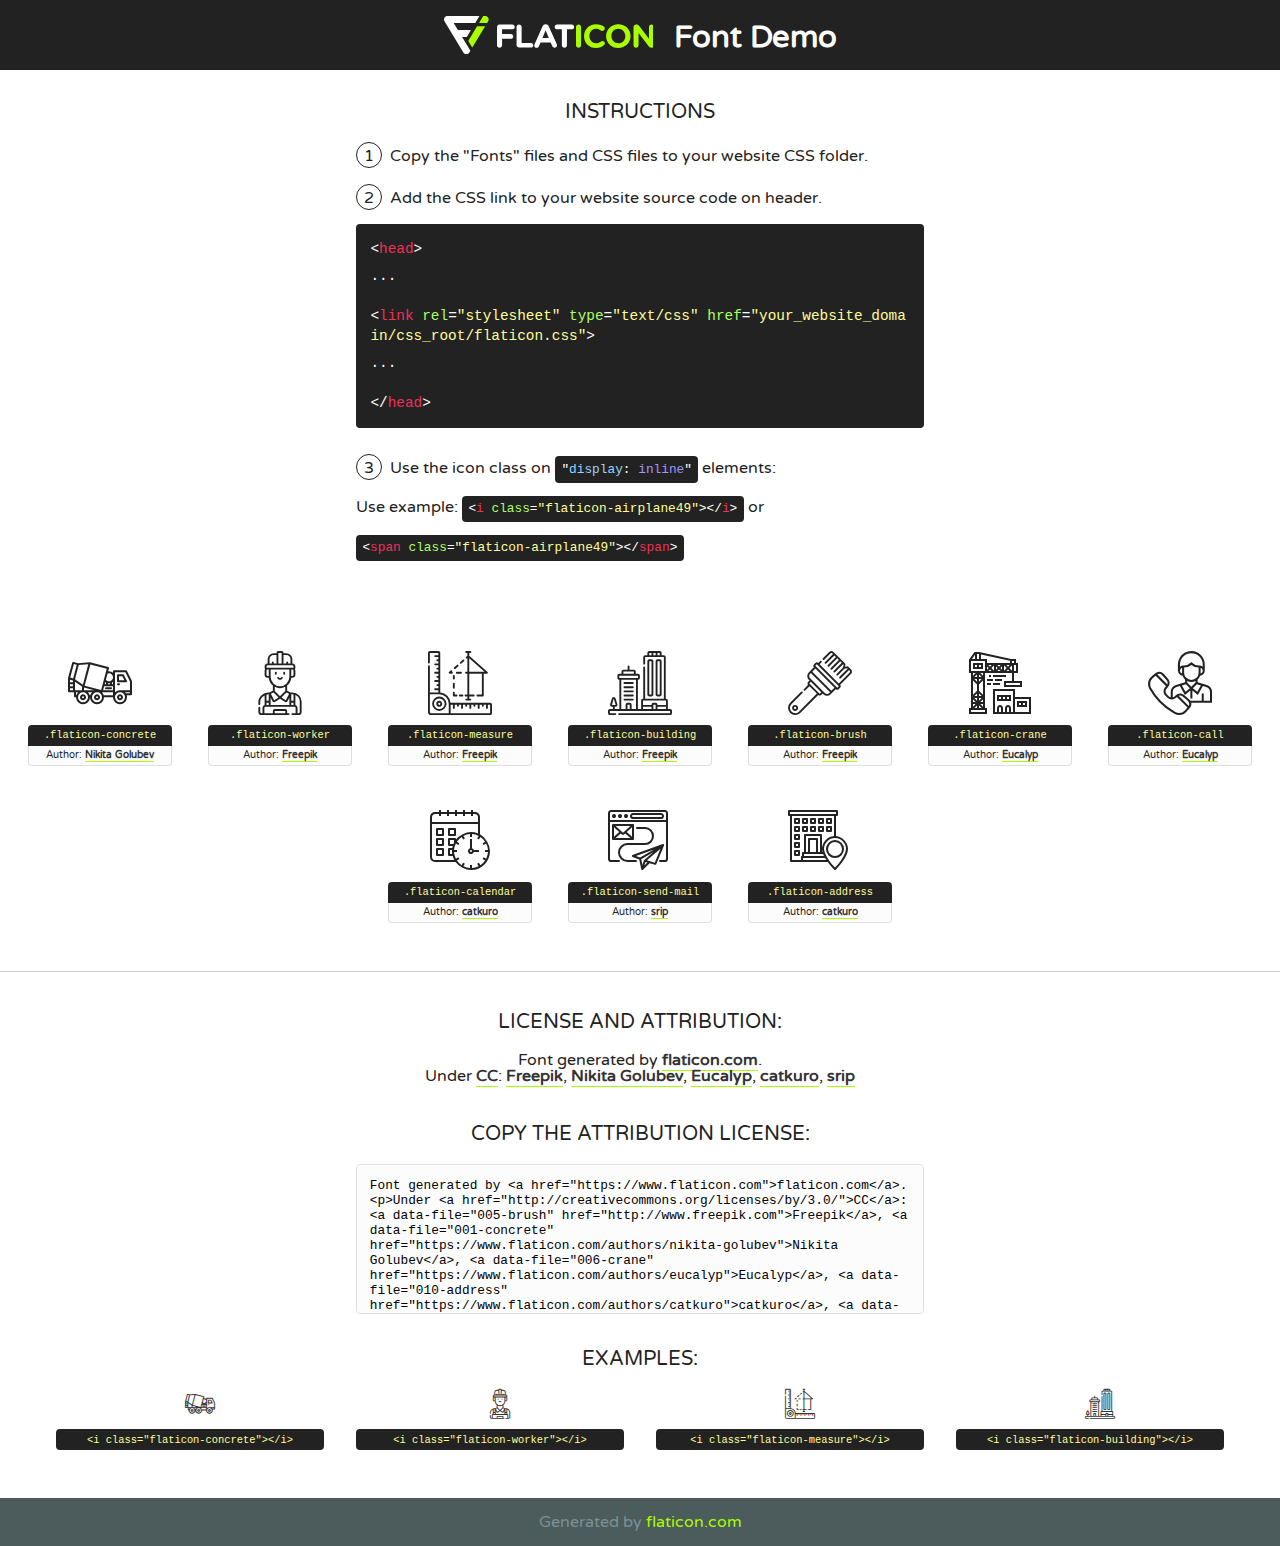
<file: lib/flaticon/font/flaticon.html>
<!DOCTYPE html>
<!--
  Flaticon icon font: Flaticon
  Creation date: 23/08/2020 07:24
-->
<html>
<!DOCTYPE html>
<html>

<head>
    <title>Flaticon WebFont</title>
    <link href="http://fonts.googleapis.com/css?family=Varela+Round" rel="stylesheet" type="text/css" />
    <link rel="stylesheet" type="text/css" href="flaticon.css">
    <meta charset="UTF-8">
    <style>
    html, body, div, span, applet, object, iframe,
    h1, h2, h3, h4, h5, h6, p, blockquote, pre,
    a, abbr, acronym, address, big, cite, code,
    del, dfn, em, img, ins, kbd, q, s, samp,
    small, strike, strong, sub, sup, tt, var,
    b, u, i, center,
    dl, dt, dd, ol, ul, li,
    fieldset, form, label, legend,
    table, caption, tbody, tfoot, thead, tr, th, td,
    article, aside, canvas, details, embed, 
    figure, figcaption, footer, header, hgroup, 
    menu, nav, output, ruby, section, summary,
    time, mark, audio, video {
        margin: 0;
        padding: 0;
        border: 0;
        font-size: 100%;
        font: inherit;
        vertical-align: baseline;
    }
    /* HTML5 display-role reset for older browsers */
    article, aside, details, figcaption, figure, 
    footer, header, hgroup, menu, nav, section {
        display: block;
    }
    body {
        line-height: 1;
    }
    ol, ul {
        list-style: none;
    }
    blockquote, q {
        quotes: none;
    }
    blockquote:before, blockquote:after,
    q:before, q:after {
        content: '';
        content: none;
    }
    table {
        border-collapse: collapse;
        border-spacing: 0;
    }
    body {
        font-family: 'Varela Round', Helvetica, Arial, sans-serif;
        font-size: 16px;
        color: #222;
    }
    a {
        color: #333;
        border-bottom: 1px solid #a9fd00;
        font-weight: bold;
        text-decoration: none;
    }
    * {
        -moz-box-sizing: border-box;
        -webkit-box-sizing: border-box;
        box-sizing: border-box;
        margin: 0;
        padding: 0;
    }
    [class^="flaticon-"]:before, [class*=" flaticon-"]:before, [class^="flaticon-"]:after, [class*=" flaticon-"]:after {
        font-family: Flaticon;
        font-size: 30px;
        font-style: normal;
        margin-left: 20px;
        color: #333;
    }
    .wrapper {
        max-width: 600px;
        margin: auto;
        padding: 0 1em;
    }
    .title {
        font-size: 1.25em;
        text-align: center;
        margin-bottom: 1em;
        text-transform: uppercase;
    }
    header {
        text-align: center;
        background-color: #222;
        color: #fff;
        padding: 1em;
    }
    header .logo {
        width: 210px;
        height: 38px;
        display: inline-block;
        vertical-align: middle;
        margin-right: 1em;
        border: none;
    }
    header strong {
        font-size: 1.95em;
        font-weight: bold;
        vertical-align: middle;
        margin-top: 5px;
        display: inline-block;
    }
    .demo {
        margin: 2em auto;
        line-height: 1.25em;
    }
    .demo ul li {
        margin-bottom: 1em;
    }
    .demo ul li .num {
        color: #222;
        border-radius: 20px;
        display: inline-block;
        width: 26px;
        padding: 3px;
        height: 26px;
        text-align: center;
        margin-right: 0.5em;
        border: 1px solid #222;
    }
    .demo ul li code {
        background-color: #222;
        border-radius: 4px;
        padding: 0.25em 0.5em;
        display: inline-block;
        color: #fff;
        font-family: Consolas,Monaco,Lucida Console,Liberation Mono,DejaVu Sans Mono,Bitstream Vera Sans Mono,Courier New, monospace;
        font-weight: lighter;
        margin-top: 1em;
        font-size: 0.8em;
        word-break: break-all;
    }
    .demo ul li code.big {
        padding: 1em;
        font-size: 0.9em;
    }
    .demo ul li code .red {
        color: #EF3159;
    }
    .demo ul li code .green {
        color: #ACFF65;
    }
    .demo ul li code .yellow {
        color: #FFFF99;
    }
    .demo ul li code .blue {
        color: #99D3FF;
    }
    .demo ul li code .purple {
        color: #A295FF;
    }
    .demo ul li code .dots {
        margin-top: 0.5em;
        display: block;
    }
    #glyphs {
        border-bottom: 1px solid #ccc;
        padding: 2em 0;
        text-align: center;
    }
    .glyph {
        display: inline-block;
        width: 9em;
        margin: 1em;
        text-align: center;
        vertical-align: top;
        background: #FFF;
    }
    .glyph .glyph-icon {
        padding: 10px;
        display: block;
        font-family:"Flaticon";
        font-size: 64px;
        line-height: 1;
    }
    .glyph .glyph-icon:before {
        font-size: 64px;
        color: #222;
        margin-left: 0;
    }
    .class-name {
        font-size: 0.65em;
        background-color: #222;
        color: #fff;
        border-radius: 4px 4px 0 0;
        padding: 0.5em;
        color: #FFFF99;
        font-family: Consolas,Monaco,Lucida Console,Liberation Mono,DejaVu Sans Mono,Bitstream Vera Sans Mono,Courier New, monospace;
    }
    .author-name {
        font-size: 0.6em;
        background-color: #fcfcfd;
        border: 1px solid #DEDEE4;
        border-top: 0;
        border-radius: 0 0 4px 4px;
        padding: 0.5em;
    }
    .class-name:last-child {
        font-size: 10px;
        color:#888;
    }
    .class-name:last-child a {
        font-size: 10px;
        color:#555;
    }
    .class-name:last-child a:hover {
        color:#a9fd00;
    }
    .glyph > input {
        display: block;
        width: 100px;
        margin: 5px auto;
        text-align: center;
        font-size: 12px;
        cursor: text;
    }
    .glyph > input.icon-input {
        font-family:"Flaticon";
        font-size: 16px;
        margin-bottom: 10px;
    }
    .attribution .title {
        margin-top: 2em;
    }
    .attribution textarea {
        background-color: #fcfcfd;
        padding: 1em;
        border: none;
        box-shadow: none;
        border: 1px solid #DEDEE4;
        border-radius: 4px;
        resize: none;
        width: 100%;
        height: 150px;
        font-size: 0.8em;
        font-family: Consolas,Monaco,Lucida Console,Liberation Mono,DejaVu Sans Mono,Bitstream Vera Sans Mono,Courier New, monospace;
        -webkit-appearance: none;
    }
    .iconsuse {
        margin: 2em auto;
        text-align: center;
        max-width: 1200px;
    }
    .iconsuse:after {
        content: '';
        display: table;
        clear: both;
    }
    .iconsuse .image {
        float: left;
        width: 25%;
        padding: 0 1em;
    }
    .iconsuse .image p {
        margin-bottom: 1em;
    }
    .iconsuse .image span {
        display: block;
        font-size: 0.65em;
        background-color: #222;
        color: #fff;
        border-radius: 4px;
        padding: 0.5em;
        color: #FFFF99;
        margin-top: 1em;
        font-family: Consolas,Monaco,Lucida Console,Liberation Mono,DejaVu Sans Mono,Bitstream Vera Sans Mono,Courier New, monospace;
    }
    #footer {
        text-align: center;
        background-color: #4C5B5C;
        color: #7c9192;
        padding: 1em;
    }
    #footer a {
        border: none;
        color: #a9fd00;
        font-weight: normal;
    }
    @media (max-width: 960px) {
        .iconsuse .image {
            width: 50%;
        }
    }
    @media (max-width: 560px) {
        .iconsuse .image {
            width: 100%;
        }
    }
    </style>
</head>

<body class="characters-off">

    <header>
        <a href="https://www.flaticon.com" target="_blank" class="logo">
            <svg version="1.1" xmlns="http://www.w3.org/2000/svg" xmlns:xlink="http://www.w3.org/1999/xlink" xmlns:a="http://ns.adobe.com/AdobeSVGViewerExtensions/3.0/" viewBox="0 0 560.875 102.036" enable-background="new 0 0 560.875 102.036" xml:space="preserve">
                <defs>
                </defs>
                <g>
                    <g class="letters">
                        <path fill="#ffffff" d="M141.596,29.675c0-3.777,2.985-6.767,6.764-6.767h34.438c3.426,0,6.15,2.728,6.15,6.15
                        c0,3.43-2.724,6.149-6.15,6.149h-27.674v13.091h23.719c3.429,0,6.151,2.724,6.151,6.15c0,3.43-2.723,6.149-6.151,6.149h-23.719
                        v17.574c0,3.773-2.986,6.761-6.764,6.761c-3.779,0-6.764-2.989-6.764-6.761V29.675z"></path>
                        <path fill="#ffffff" d="M193.844,29.149c0-3.781,2.985-6.767,6.764-6.767c3.776,0,6.763,2.985,6.763,6.767v42.957h25.039
                        c3.426,0,6.149,2.726,6.149,6.153c0,3.425-2.723,6.15-6.149,6.15h-31.802c-3.779,0-6.764-2.986-6.764-6.768V29.149z"></path>
                        <path fill="#ffffff" d="M241.891,75.71l21.438-48.407c1.492-3.341,4.215-5.357,7.906-5.357h0.792
                        c3.686,0,6.323,2.017,7.815,5.357l21.439,48.407c0.436,0.967,0.701,1.845,0.701,2.723c0,3.602-2.809,6.501-6.414,6.501
                        c-3.161,0-5.269-1.845-6.499-4.655l-4.132-9.661h-27.059l-4.301,10.102c-1.144,2.631-3.426,4.214-6.237,4.214
                        c-3.517,0-6.24-2.81-6.24-6.325C241.1,77.64,241.451,76.677,241.891,75.71z M279.932,58.666l-8.521-20.297l-8.526,20.297H279.932
                        z"></path>
                        <path fill="#ffffff" d="M314.864,35.387H301.86c-3.429,0-6.239-2.813-6.239-6.238c0-3.429,2.811-6.24,6.239-6.24h39.533
                        c3.426,0,6.237,2.811,6.237,6.24c0,3.425-2.811,6.238-6.237,6.238h-13.001v42.785c0,3.773-2.99,6.761-6.764,6.761
                        c-3.779,0-6.764-2.989-6.764-6.761V35.387z"></path>
                        <path fill="#A9FD00" d="M352.615,29.149c0-3.781,2.985-6.767,6.767-6.767c3.774,0,6.761,2.985,6.761,6.767v49.024
                        c0,3.773-2.987,6.761-6.761,6.761c-3.781,0-6.767-2.989-6.767-6.761V29.149z"></path>
                        <path fill="#A9FD00" d="M374.132,53.836v-0.179c0-17.481,13.178-31.801,32.065-31.801c9.22,0,15.459,2.458,20.557,6.238
                        c1.402,1.054,2.637,2.985,2.637,5.357c0,3.692-2.985,6.59-6.681,6.59c-1.845,0-3.071-0.702-4.044-1.319
                        c-3.776-2.813-7.729-4.393-12.562-4.393c-10.364,0-17.831,8.611-17.831,19.154v0.173c0,10.542,7.291,19.329,17.831,19.329
                        c5.715,0,9.492-1.756,13.359-4.834c1.049-0.874,2.458-1.491,4.039-1.491c3.429,0,6.325,2.813,6.325,6.236
                        c0,2.106-1.056,3.78-2.282,4.834c-5.539,4.834-12.036,7.733-21.878,7.733C387.572,85.464,374.132,71.493,374.132,53.836z"></path>
                        <path fill="#A9FD00" d="M433.009,53.836v-0.179c0-17.481,13.79-31.801,32.766-31.801c18.981,0,32.592,14.143,32.592,31.628v0.173
                        c0,17.483-13.785,31.807-32.769,31.807C446.625,85.464,433.009,71.32,433.009,53.836z M484.224,53.836v-0.179
                        c0-10.539-7.725-19.326-18.626-19.326c-10.893,0-18.449,8.611-18.449,19.154v0.173c0,10.542,7.73,19.329,18.626,19.329
                        C476.676,72.986,484.224,64.378,484.224,53.836z"></path>
                        <path fill="#A9FD00" d="M506.233,29.321c0-3.774,2.99-6.763,6.767-6.763h1.401c3.252,0,5.183,1.583,7.029,3.953l26.093,34.265
                        V29.059c0-3.692,2.99-6.677,6.681-6.677c3.683,0,6.671,2.985,6.671,6.677v48.934c0,3.78-2.987,6.765-6.764,6.765h-0.436
                        c-3.257,0-5.188-1.581-7.034-3.953l-27.056-35.492v32.944c0,3.687-2.985,6.676-6.678,6.676c-3.683,0-6.673-2.989-6.673-6.676
                        V29.321z"></path>
                    </g>
                    <g class="insignia">
                        <path fill="#ffffff" d="M48.372,56.137h12.517l11.156-18.537H37.186L25.688,18.539h57.825L94.668,0H9.271
                        C5.925,0,2.842,1.801,1.198,4.716c-1.644,2.907-1.593,6.482,0.134,9.343l50.38,83.501c1.678,2.781,4.689,4.476,7.938,4.476
                        c3.246,0,6.257-1.695,7.935-4.476l2.898-4.804L48.372,56.137z"></path>
                        <g class="i">
                            <path fill="#A9FD00" d="M93.575,18.539h0.031v0.004l21.652,0.004l2.705-4.488c1.727-2.861,1.778-6.436,0.133-9.343
                            C116.454,1.801,113.371,0,110.026,0h-5.294L93.575,18.539z"></path>
                            <polygon fill="#A9FD00" points="88.291,27.356 64.725,66.486 75.519,84.404 109.942,27.356"></polygon>
                        </g>
                    </g>
                </g>
            </svg>
        </a>
        <strong>Font Demo</strong>
    </header>


    <section class="demo wrapper">

        <p class="title">Instructions</p>

        <ul>
            <li>
                <span class="num">1</span>Copy the "Fonts" files and CSS files to your website CSS folder.
            </li>
            <li>
                <span class="num">2</span>Add the CSS link to your website source code on header.
                <code class="big">
                    &lt;<span class="red">head</span>&gt;
                    <br/><span class="dots">...</span>
                    <br/>&lt;<span class="red">link</span> <span class="green">rel</span>=<span class="yellow">"stylesheet"</span> <span class="green">type</span>=<span class="yellow">"text/css"</span> <span class="green">href</span>=<span class="yellow">"your_website_domain/css_root/flaticon.css"</span>&gt;
                    <br/><span class="dots">...</span>
                    <br/>&lt;/<span class="red">head</span>&gt;
                </code>
            </li>

            <li>
                <p>
                    <span class="num">3</span>Use the icon class on <code>"<span class="blue">display</span>:<span class="purple"> inline</span>"</code> elements:
                    <br />
                    Use example: <code>&lt;<span class="red">i</span> <span class="green">class</span>=<span class="yellow">&quot;flaticon-airplane49&quot;</span>&gt;&lt;/<span class="red">i</span>&gt;</code> or <code>&lt;<span class="red">span</span> <span class="green">class</span>=<span class="yellow">&quot;flaticon-airplane49&quot;</span>&gt;&lt;/<span class="red">span</span>&gt;</code>
            </li>
        </ul>

    </section>




   <section id="glyphs">          
    
      
        <div class="glyph"><div class="glyph-icon flaticon-concrete"></div>
            <div class="class-name">.flaticon-concrete</div>
            <div class="author-name">Author: <a data-file="001-concrete" href="https://www.flaticon.com/authors/nikita-golubev">Nikita Golubev</a> </div> 
        </div>        
        
        <div class="glyph"><div class="glyph-icon flaticon-worker"></div>
            <div class="class-name">.flaticon-worker</div>
            <div class="author-name">Author: <a data-file="002-worker" href="http://www.freepik.com">Freepik</a> </div> 
        </div>        
        
        <div class="glyph"><div class="glyph-icon flaticon-measure"></div>
            <div class="class-name">.flaticon-measure</div>
            <div class="author-name">Author: <a data-file="003-measure" href="http://www.freepik.com">Freepik</a> </div> 
        </div>        
        
        <div class="glyph"><div class="glyph-icon flaticon-building"></div>
            <div class="class-name">.flaticon-building</div>
            <div class="author-name">Author: <a data-file="004-building" href="http://www.freepik.com">Freepik</a> </div> 
        </div>        
        
        <div class="glyph"><div class="glyph-icon flaticon-brush"></div>
            <div class="class-name">.flaticon-brush</div>
            <div class="author-name">Author: <a data-file="005-brush" href="http://www.freepik.com">Freepik</a> </div> 
        </div>        
        
        <div class="glyph"><div class="glyph-icon flaticon-crane"></div>
            <div class="class-name">.flaticon-crane</div>
            <div class="author-name">Author: <a data-file="006-crane" href="https://www.flaticon.com/authors/eucalyp">Eucalyp</a> </div> 
        </div>        
        
        <div class="glyph"><div class="glyph-icon flaticon-call"></div>
            <div class="class-name">.flaticon-call</div>
            <div class="author-name">Author: <a data-file="007-call" href="https://www.flaticon.com/authors/eucalyp">Eucalyp</a> </div> 
        </div>        
        
        <div class="glyph"><div class="glyph-icon flaticon-calendar"></div>
            <div class="class-name">.flaticon-calendar</div>
            <div class="author-name">Author: <a data-file="008-calendar" href="https://www.flaticon.com/authors/catkuro">catkuro</a> </div> 
        </div>        
        
        <div class="glyph"><div class="glyph-icon flaticon-send-mail"></div>
            <div class="class-name">.flaticon-send-mail</div>
            <div class="author-name">Author: <a data-file="009-send-mail" href="https://www.flaticon.com/authors/srip">srip</a> </div> 
        </div>        
        
        <div class="glyph"><div class="glyph-icon flaticon-address"></div>
            <div class="class-name">.flaticon-address</div>
            <div class="author-name">Author: <a data-file="010-address" href="https://www.flaticon.com/authors/catkuro">catkuro</a> </div> 
        </div>        
        

    </section>



    <section class="attribution wrapper"   style="text-align:center;">

      <div class="title">License and attribution:</div><div class="attrDiv">Font generated by <a href="https://www.flaticon.com">flaticon.com</a>. <div><p>Under <a href="http://creativecommons.org/licenses/by/3.0/">CC</a>: <a data-file="005-brush" href="http://www.freepik.com">Freepik</a>, <a data-file="001-concrete" href="https://www.flaticon.com/authors/nikita-golubev">Nikita Golubev</a>, <a data-file="006-crane" href="https://www.flaticon.com/authors/eucalyp">Eucalyp</a>, <a data-file="010-address" href="https://www.flaticon.com/authors/catkuro">catkuro</a>, <a data-file="009-send-mail" href="https://www.flaticon.com/authors/srip">srip</a></p>  </div>
      </div>
      <div class="title">Copy the Attribution License:</div>

    <textarea onclick="this.focus();this.select();">Font generated by &lt;a href=&quot;https://www.flaticon.com&quot;&gt;flaticon.com&lt;/a&gt;. <p>Under <a href="http://creativecommons.org/licenses/by/3.0/">CC</a>: <a data-file="005-brush" href="http://www.freepik.com">Freepik</a>, <a data-file="001-concrete" href="https://www.flaticon.com/authors/nikita-golubev">Nikita Golubev</a>, <a data-file="006-crane" href="https://www.flaticon.com/authors/eucalyp">Eucalyp</a>, <a data-file="010-address" href="https://www.flaticon.com/authors/catkuro">catkuro</a>, <a data-file="009-send-mail" href="https://www.flaticon.com/authors/srip">srip</a></p>  
     </textarea>

    </section>

    <section class="iconsuse">

          <div class="title">Examples:</div>            
             
            <div class="image">
                <p>
                    <i class="glyph-icon flaticon-concrete"></i> 
                    <span>&lt;i class=&quot;flaticon-concrete&quot;&gt;&lt;/i&gt;</span>
                </p>
            </div>
            
            <div class="image">
                <p>
                    <i class="glyph-icon flaticon-worker"></i> 
                    <span>&lt;i class=&quot;flaticon-worker&quot;&gt;&lt;/i&gt;</span>
                </p>
            </div>
            
            <div class="image">
                <p>
                    <i class="glyph-icon flaticon-measure"></i> 
                    <span>&lt;i class=&quot;flaticon-measure&quot;&gt;&lt;/i&gt;</span>
                </p>
            </div>
            
            <div class="image">
                <p>
                    <i class="glyph-icon flaticon-building"></i> 
                    <span>&lt;i class=&quot;flaticon-building&quot;&gt;&lt;/i&gt;</span>
                </p>
            </div>
                       
        </div>
                            
    </section>

<div id="footer">
    <div>Generated by <a href="https://www.flaticon.com">flaticon.com</a>
    </div>
</div>



</body>
</html>
</file>
<file: lib/flaticon/font/flaticon.css>
/*
  	Flaticon icon font: Flaticon
  	Creation date: 23/08/2020 07:24
  	*/

@font-face {
  font-family: "Flaticon";
  src: url("./Flaticon.eot");
  src: url("./Flaticon.eot?#iefix") format("embedded-opentype"),
       url("./Flaticon.woff2") format("woff2"),
       url("./Flaticon.woff") format("woff"),
       url("./Flaticon.ttf") format("truetype"),
       url("./Flaticon.svg#Flaticon") format("svg");
  font-weight: normal;
  font-style: normal;
}

@media screen and (-webkit-min-device-pixel-ratio:0) {
  @font-face {
    font-family: "Flaticon";
    src: url("./Flaticon.svg#Flaticon") format("svg");
  }
}

[class^="flaticon-"]:before, [class*=" flaticon-"]:before,
[class^="flaticon-"]:after, [class*=" flaticon-"]:after {   
  font-family: Flaticon;
        font-size: 20px;
font-style: normal;
margin-left: 20px;
}

.flaticon-concrete:before { content: "\f100"; }
.flaticon-worker:before { content: "\f101"; }
.flaticon-measure:before { content: "\f102"; }
.flaticon-building:before { content: "\f103"; }
.flaticon-brush:before { content: "\f104"; }
.flaticon-crane:before { content: "\f105"; }
.flaticon-call:before { content: "\f106"; }
.flaticon-calendar:before { content: "\f107"; }
.flaticon-send-mail:before { content: "\f108"; }
.flaticon-address:before { content: "\f109"; }
</file>
<file: css/style.css>
/*******************************/
/********* General CSS *********/
/*******************************/
body {
    color: #666666;
    background: #dddddd;
    font-family: 'Poppins', sans-serif;
    font-weight: 400;
}

h1,
h2, 
h3, 
h4,
h5, 
h6 {
    color: #030f27;
}

a {
    color: #666666;
    transition: .3s;
}

a:hover,
a:active,
a:focus {
    color: #33fd55;
    outline: none;
    text-decoration: none;
}

.btn:focus {
    box-shadow: none;
}

.wrapper {
    position: relative;
    width: 100%;
    max-width: 1366px;
    margin: 0 auto;
    background: #ffffff;
}

.back-to-top {
    position: fixed;
    display: none;
    background: #b8eb66;
    color: #121518;
    width: 44px;
    height: 44px;
    text-align: center;
    line-height: 1;
    font-size: 22px;
    right: 15px;
    bottom: 15px;
    transition: background 0.5s;
    z-index: 9;
}

.back-to-top:hover {
    color: #b8eb66;
    background: #121518;
}

.back-to-top i {
    padding-top: 10px;
}

.btn {
    transition: .3s;
}


/**********************************/
/********** Top Bar CSS ***********/
/**********************************/
.top-bar {
    position: relative;
    height: 90px;
    background: #b8eb66;
}

.top-bar .logo {
    padding: 15px 0;
    text-align: left;
    overflow: hidden;
}

.top-bar .logo h1 {
    margin: 0;
    color: #030f27;
    font-size: 60px;
    line-height: 60px;
    font-weight: 700;
}

.top-bar .logo img {
    max-width: 100%;
    max-height: 60px;
}

.top-bar .top-bar-item {
    display: flex;
    align-items: center;
    justify-content: flex-end;
}

.top-bar .top-bar-icon {
    width: 40px;
    display: flex;
    align-items: center;
    justify-content: center;
}

.top-bar .top-bar-icon [class^="flaticon-"]::before {
    margin: 0;
    color: #030f27;
    font-size: 40px;
}

.top-bar .top-bar-text {
    padding-left: 15px;
}

.top-bar .top-bar-text h3 {
    margin: 0 0 5px 0;
    color: #030f27;
    font-size: 16px;
    font-weight: 400;
}

.top-bar .top-bar-text p {
    margin: 0;
    color: #030f27;
    font-size: 13px;
    font-weight: 400;
}

@media (min-width: 992px) {
    .top-bar {
        padding: 0 60px;
    }
}

@media (max-width: 991.98px) {
    .top-bar .logo {
        text-align: center;
    }
}
.modal {
  display: none; /* Hidden by default */
  position: fixed; /* Stay in place */
  z-index: 1; /* Sit on top */
  padding-top: 100px; /* Location of the box */
  left: 0;
  top: 0;
  width: 100%; /* Full width */
  height: 100%; /* Full height */
  overflow: auto; /* Enable scroll if needed */
  background-color: rgb(0,0,0); /* Fallback color */
  background-color: rgba(0,0,0,0.4); /* Black w/ opacity */
}

/* Modal Content */
.modal-content {
  background-color: #fefefe;
  margin: auto;
  padding: 20px;
  border: 1px solid #888;
  width: 80%;
}

/* The Close Button */
.close {
  color: #aaaaaa;
  float: right;
  font-size: 28px;
  font-weight: bold;
}

.close:hover,
.close:focus {
  color: #000;
  text-decoration: none;
  cursor: pointer;
}

/**********************************/
/*********** Nav Bar CSS **********/
/**********************************/
.nav-bar {
    position: relative;
    background: #b8eb66;
    transition: .3s;
}

.nav-bar .container-fluid {
    padding: 0;
}

.nav-bar.nav-sticky {
    position: fixed;
    top: 0;
    width: 100%;
    max-width: 1366px;
    box-shadow: 0 2px 5px rgba(0, 0, 0, .3);
    z-index: 999;
}

.nav-bar .navbar {
    height: 100%;
    background: #030f27 !important;
}

.navbar-dark .navbar-nav .nav-link,
.navbar-dark .navbar-nav .nav-link:focus,
.navbar-dark .navbar-nav .nav-link:hover,
.navbar-dark .navbar-nav .nav-link.active {
    padding: 10px 10px 8px 10px;
    color: #ffffff;
}

.navbar-dark .navbar-nav .nav-link:hover,
.navbar-dark .navbar-nav .nav-link.active {
    color: #b8eb66;
    transition: none;
}

.nav-bar .dropdown-menu {
    margin-top: 0;
    border: 0;
    border-radius: 0;
    background: #f8f9fa;
}

.nav-bar .btn {
    color: #ffffff;
    border: 2px solid #ffffff;
    border-radius: 0;
}

.nav-bar .btn:hover {
    color: #030f27;
    background: #b8eb66;
    border-color: #b8eb66;
}

@media (min-width: 992px) {
    .nav-bar {
        padding: 0 75px;
    }
    
    .nav-bar.nav-sticky {
        padding: 0;
    }
    
    .nav-bar .navbar {
        padding: 20px;
    }
    
    .nav-bar .navbar-brand {
        display: none;
    }
    
    .nav-bar a.nav-link {
        padding: 8px 15px;
        font-size: 15px;
        text-transform: uppercase;
    }
}

@media (max-width: 991.98px) {
    .nav-bar .navbar {
        padding: 15px;
    }
    
    .nav-bar a.nav-link {
        padding: 5px;
    }
    
    .nav-bar .dropdown-menu {
        box-shadow: none;
    }
    
    .nav-bar .btn {
        display: none;
    }
}


/*******************************/
/******** Carousel CSS *********/
/*******************************/
.carousel {
    position: relative;
    width: 100%;
    height: calc(100vh - 170px);
    min-height: 400px;
    margin: 0 auto;
    text-align: center;
    overflow: hidden;
}

.carousel .carousel-inner,
.carousel .carousel-item {
    position: relative;
    width: 100%;
    height: 100%;
}

.carousel .carousel-item img {
    width: 100%;
    height: 100%;
    object-fit: cover;
}

.carousel .carousel-item::after {
    position: absolute;
    content: "";
    width: 100%;
    height: 100%;
    top: 0;
    left: 0;
    background: rgba(0, 0, 0, .3);
    z-index: 1;
}

.carousel .carousel-caption {
    position: absolute;
    top: 0;
    bottom: 0;
    display: flex;
    align-items: center;
    justify-content: center;
    flex-direction: column;
    height: calc(100vh - 170px);
    min-height: 400px;
}

.carousel .carousel-caption p {
    color: #ffffff;
    font-size: 30px;
    margin-bottom: 15px;
    letter-spacing: 1px;
}

.carousel .carousel-caption h1 {
    color: #ffffff;
    font-size: 60px;
    font-weight: 700;
    margin-bottom: 35px;
}

.carousel .carousel-caption .btn {
    padding: 15px 35px;
    font-size: 18px;
    font-weight: 500;
    letter-spacing: 1px;
    text-transform: uppercase;
    color: #ffffff;
    background: transparent;
    border: 2px solid #ffffff;
    border-radius: 0;
    transition: .3s;
}

.carousel .carousel-caption .btn:hover {
    color: #030f27;
    background: #b8eb66;
    border-color: #b8eb66;
}

@media (max-width: 767.98px) {
    .carousel .carousel-caption h1 {
        font-size: 40px;
        font-weight: 700;
    }
    
    .carousel .carousel-caption p {
        font-size: 20px;
    }
    
    .carousel .carousel-caption .btn {
        padding: 12px 30px;
        font-size: 18px;
        font-weight: 500;
        letter-spacing: 0;
    }
}

@media (max-width: 575.98px) {
    .carousel .carousel-caption h1 {
        font-size: 30px;
        font-weight: 500;
    }
    
    .carousel .carousel-caption p {
        font-size: 16px;
    }
    
    .carousel .carousel-caption .btn {
        padding: 10px 25px;
        font-size: 16px;
        font-weight: 400;
        letter-spacing: 0;
    }
}

.carousel .animated {
    -webkit-animation-duration: 1.5s;
    animation-duration: 1.5s;
}


/*******************************/
/******* Page Header CSS *******/
/*******************************/
.page-header {
    position: relative;
    margin-bottom: 45px;
    padding: 90px 0;
    text-align: center;
    background: #b8eb66;
}

.page-header h2 {
    position: relative;
    color: #030f27;
    font-size: 60px;
    font-weight: 700;
    margin-bottom: 20px;
    padding-bottom: 5px;
}

.page-header h2::after {
    position: absolute;
    content: "";
    width: 100px;
    height: 2px;
    left: calc(50% - 50px);
    bottom: 0;
    background: #030f27;
}

.page-header a {
    position: relative;
    padding: 0 12px;
    font-size: 22px;
    color: #030f27;
}

.page-header a:hover {
    color: #ffffff;
}

.page-header a::after {
    position: absolute;
    content: "/";
    width: 8px;
    height: 8px;
    top: -2px;
    right: -7px;
    text-align: center;
    color: #121518;
}

.page-header a:last-child::after {
    display: none;
}

@media (max-width: 991.98px) {
    .page-header {
        padding: 60px 0;
    }
    
    .page-header h2 {
        font-size: 45px;
    }
    
    .page-header a {
        font-size: 20px;
    }
}

@media (max-width: 767.98px) {
    .page-header {
        padding: 45px 0;
    }
    
    .page-header h2 {
        font-size: 35px;
    }
    
    .page-header a {
        font-size: 18px;
    }
}


/*******************************/
/******* Section Header ********/
/*******************************/
.section-header {
    position: relative;
    width: 100%;
    margin-bottom: 45px;
}

.section-header p {
    color: #b8eb66;
    font-size: 18px;
    font-weight: 600;
    margin-bottom: 5px;
}

.section-header h2 {
    margin: 0;
    position: relative;
    font-size: 50px;
    font-weight: 700;
}

@media (max-width: 767.98px) {
    .section-header h2 {
        font-size: 30px;
    }
}


/*******************************/
/********* Feature CSS *********/
/*******************************/
.feature {
    position: relative;
    margin-bottom: 45px;
}

.feature .col-md-12 {
    background: #030f27;
}
    
.feature .col-md-12:nth-child(2n) {
    color: #030f27;
    background: #b8eb66;
}

.feature .feature-item {
    min-height: 250px;
    padding: 30px;
    display: flex;
    align-items: center;
    justify-content: flex-start;
}

.feature .feature-icon {
    position: relative;
    width: 60px;
    display: flex;
    align-items: center;
    justify-content: center;
}

.feature .feature-icon::before {
    position: absolute;
    content: "";
    width: 80px;
    height: 80px;
    top: -20px;
    left: -10px;
    border: 2px dotted #ffffff;
    border-radius: 60px;
    z-index: 1;
}

.feature .feature-icon::after {
    position: absolute;
    content: "";
    width: 79px;
    height: 79px;
    top: -18px;
    left: -9px;
    background: #030f27;
    border-radius: 60px;
    z-index: 2;
}

.feature .col-md-12:nth-child(2n) .feature-icon::after {
    background: #b8eb66;
}

.feature .feature-icon [class^="flaticon-"]::before {
    position: relative;
    margin: 0;
    color: #b8eb66;
    font-size: 60px;
    line-height: 60px;
    z-index: 3;
}

.feature .feature-text {
    padding-left: 30px;
}

.feature .feature-text h3 {
    margin: 0 0 10px 0;
    color: #b8eb66;
    font-size: 25px;
    font-weight: 600;
}

.feature .feature-text p {
    margin: 0;
    color: #b8eb66;
    font-size: 18px;
    font-weight: 400;
}

.feature .col-md-12:nth-child(2n) [class^="flaticon-"]::before,
.feature .col-md-12:nth-child(2n) h3,
.feature .col-md-12:nth-child(2n) p {
    color: #030f27;
}


/*******************************/
/********** About CSS **********/
/*******************************/
.about {
    position: relative;
    width: 100%;
    padding: 45px 0;
}

.about .section-header {
    margin-bottom: 30px;
}

.about .about-img {
    position: relative;
    height: 100%;
}

.about .about-img img {
    width: 100%;
    height: 100%;
    object-fit: cover;
}

.about .about-text p {
    font-size: 16px;
}

.about .about-text a.btn {
    position: relative;
    margin-top: 15px;
    padding: 15px 35px;
    font-size: 16px;
    font-weight: 500;
    letter-spacing: 1px;
    color: #030f27;
    border-radius: 0;
    background: #b8eb66;
    transition: .3s;
}

.about .about-text a.btn:hover {
    color: #b8eb66;
    background: #030f27;
}

@media (max-width: 767.98px) {
    .about .about-img {
        margin-bottom: 30px;
        height: auto;
    }
}


/*******************************/
/********** Fact CSS ***********/
/*******************************/
.fact {
    position: relative;
    width: 100%;
    padding: 45px 0;
}

.fact .col-6 {
    display: flex;
    align-items: flex-start;
}

.fact .fact-icon {
    position: relative;
    margin: 7px 15px 0 15px;
    width: 60px;
    display: flex;
    align-items: center;
    justify-content: center;
}

.fact .fact-icon [class^="flaticon-"]::before {
    margin: 0;
    font-size: 60px;
    line-height: 60px;
    background-image: linear-gradient(#ffffff, #b8eb66);
    -webkit-background-clip: text;
    -webkit-text-fill-color: transparent;
}

.fact .fact-right .fact-icon [class^="flaticon-"]::before {
    background-image: linear-gradient(#ffffff, #030f27);
}

.fact .fact-left,
.fact .fact-right {
    padding-top: 60px;
    padding-bottom: 60px;
}

.fact .fact-text h2 {
    font-size: 35px;
    font-weight: 700;
}

.fact .fact-text p {
    margin: 0;
    font-size: 16px;
    font-weight: 600;
    text-transform: uppercase;
}

.fact .fact-left {
    color: #b8eb66;
    background: #030f27;
}

.fact .fact-right {
    color: #030f27;
    background: #b8eb66;
}

.fact .fact-left h2 {
    color: #b8eb66;
}


/*******************************/
/********* Service CSS *********/
/*******************************/
.service {
    position: relative;
    width: 100%;
    padding: 45px 0 15px 0;
}

.service .service-item {
    position: relative;
    width: 100%;
    text-align: center;
    margin-bottom: 30px;
}

.service .service-img {
    position: relative;
    height: 200px;
    width: 100%;
    overflow: hidden;
}

.service .service-img img {
    width: 100%;
}

.service .service-overlay {
    position: absolute;
    width: 100%;
    height: 100%;
    top: 0;
    left: 0;
    padding: 30px;
    display: flex;
    align-items: center;
    justify-content: center;
    background: rgba(3, 15, 39, .7);
    transition: .5s;
    opacity: 0;
}

.service .service-item:hover .service-overlay {
    opacity: 1;
}

.service .service-overlay p {
    margin: 0;
    color: #ffffff;
}

.service .service-text {
    display: flex;
    align-items: center;
    height: 60px;
    background: #030f27;
    overflow: hidden;
    white-space: nowrap;
    text-overflow: ellipsis;
}

.service .service-text h3 {
    margin: 0;
    padding: 0 15px 0 25px;
    width: calc(100% - 60px);
    font-size: 20px;
    font-weight: 700;
    color: #b8eb66;
    text-align: left;
    overflow: hidden;
    white-space: nowrap;
    text-overflow: ellipsis;
}

.service .service-item a.btn {
    width: 60px;
    height: 60px;
    padding: 3px 0 0 3px;
    display: flex;
    align-items: center;
    justify-content: center;
    font-size: 60px;
    line-height: 60px;
    font-weight: 100;
    color: #030f27;
    background: #b8eb66;
    border-radius: 0;
    transition: .3s;
}

.service .service-item:hover a.btn {
    color: #ffffff;
}


/*******************************/
/********** Video CSS **********/
/*******************************/
.video {
    position: relative;
    margin: 45px 0;
    height: 100%;
    min-height: 500px;
    background: linear-gradient(rgba(3, 15, 39, .9), rgba(3, 15, 39, .9)), url(../img/carousel-1.jpg);
    background-attachment: fixed;
    background-position: center;
    background-repeat: no-repeat;
    background-size: cover;
}

.video .btn-play {
    position: absolute;
    z-index: 1;
    top: 50%;
    left: 50%;
    transform: translateX(-50%) translateY(-50%);
    box-sizing: content-box;
    display: block;
    width: 32px;
    height: 44px;
    border-radius: 50%;
    border: none;
    outline: none;
    padding: 18px 20px 18px 28px;
}

.video .btn-play:before {
    content: "";
    position: absolute;
    z-index: 0;
    left: 50%;
    top: 50%;
    transform: translateX(-50%) translateY(-50%);
    display: block;
    width: 100px;
    height: 100px;
    background: #b8eb66;
    border-radius: 50%;
    animation: pulse-border 1500ms ease-out infinite;
}

.video .btn-play:after {
    content: "";
    position: absolute;
    z-index: 1;
    left: 50%;
    top: 50%;
    transform: translateX(-50%) translateY(-50%);
    display: block;
    width: 100px;
    height: 100px;
    background: #b8eb66;
    border-radius: 50%;
    transition: all 200ms;
}

.video .btn-play:hover:after {
    background-color: darken(#b8eb66, 10%);
}

.video .btn-play img {
    position: relative;
    z-index: 3;
    max-width: 100%;
    width: auto;
    height: auto;
}

.video .btn-play span {
    display: block;
    position: relative;
    z-index: 3;
    width: 0;
    height: 0;
    border-left: 32px solid #030f27;
    border-top: 22px solid transparent;
    border-bottom: 22px solid transparent;
}

@keyframes pulse-border {
  0% {
    transform: translateX(-50%) translateY(-50%) translateZ(0) scale(1);
    opacity: 1;
  }
  100% {
    transform: translateX(-50%) translateY(-50%) translateZ(0) scale(1.5);
    opacity: 0;
  }
}

#videoModal .modal-dialog {
    position: relative;
    max-width: 800px;
    margin: 60px auto 0 auto;
}

#videoModal .modal-body {
    position: relative;
    padding: 0px;
}

#videoModal .close {
    position: absolute;
    width: 30px;
    height: 30px;
    right: 0px;
    top: -30px;
    z-index: 999;
    font-size: 30px;
    font-weight: normal;
    color: #ffffff;
    background: #000000;
    opacity: 1;
}


/*******************************/
/*********** Team CSS **********/
/*******************************/
.team {
    position: relative;
    width: auto;
    padding: 45px 0 15px 0;
    gap: 200px;
}

.team .team-item {
    position: relative;
    margin-bottom: 30px;
    overflow: hidden;
}

.team .team-img {
    position: relative;
    height: 250px;
    width: 100%;
}

.team .team-img img {
    width: 100%;
}

.team .team-text {
    position: relative;
    padding: 15px 5px;
    text-align: center;
    background: #030f27;
    transition: .5s;
}

.team .team-text h2 {
    font-size: 20px;
    font-weight: 600;
    color: #b8eb66;
    transition: .5s;
}

.team .team-text p {
    margin: 0;
    color: #ffffff;
}

.team .team-item:hover .team-text {
    background: #b8eb66;
}

.team .team-item:hover .team-text h2 {
    color: #030f27;
    letter-spacing: 1px;
}

.team .team-social {
    position: absolute;
    width: 100px;
    top: 0;
    left: -50px;
    display: flex;
    flex-direction: column;
    font-size: 0;
}

.team .team-social a {
    position: relative;
    left: 0;
    width: 50px;
    height: 50px;
    display: flex;
    align-items: center;
    justify-content: center;
    font-size: 18px;
    color: #ffffff;
}

.team .team-item:hover .team-social a:first-child {
    background: #00acee;
    left: 50px;
    transition: .3s 0s;
}

.team .team-item:hover .team-social a:nth-child(2) {
    background: #3b5998;
    left: 50px;
    transition: .3s .1s;
}

.team .team-item:hover .team-social a:nth-child(3) {
    background: #0e76a8;
    left: 50px;
    transition: .3s .2s;
}

.team .team-item:hover .team-social a:nth-child(4) {
    background: #3f729b;
    left: 50px;
    transition: .3s .3s;
}


/*******************************/
/*********** FAQs CSS **********/
/*******************************/
.faqs {
    position: relative;
    width: 100%;
    padding: 45px 0;
}

.faqs .row {
    position: relative;
}

.faqs .row::after {
    position: absolute;
    content: "";
    width: 1px;
    height: 100%;
    top: 0;
    left: calc(50% - .5px);
    background: #b8eb66;
}

.faqs #accordion-1 {
    padding-right: 15px;
}

.faqs #accordion-2 {
    padding-left: 15px;
}

@media(max-width: 767.98px) {
    .faqs .row::after {
        display: none;
    }
    
    .faqs #accordion-1,
    .faqs #accordion-2 {
        padding: 0;
    }
    
    .faqs #accordion-2 {
        padding-top: 15px;
    }
}

.faqs .card {
    margin-bottom: 15px;
    border: none;
    border-radius: 0;
}

.faqs .card:last-child {
    margin-bottom: 0;
}

.faqs .card-header {
    padding: 0;
    border: none;
    background: #ffffff;
}

.faqs .card-header a {
    display: block;
    padding: 10px 25px;
    width: 100%;
    color: #121518;
    font-size: 16px;
    line-height: 40px;
    border: 1px solid rgba(0, 0, 0, .1);
    transition: .5s;
}

.faqs .card-header [data-toggle="collapse"][aria-expanded="true"] {
    background: #b8eb66;
}

.faqs .card-header [data-toggle="collapse"]:after {
    font-family: 'font Awesome 5 Free';
    content: "\f067";
    float: right;
    color: #b8eb66;
    font-size: 12px;
    font-weight: 900;
    transition: .5s;
}

.faqs .card-header [data-toggle="collapse"][aria-expanded="true"]:after {
    font-family: 'font Awesome 5 Free';
    content: "\f068";
    float: right;
    color: #030f27;
    font-size: 12px;
    font-weight: 900;
    transition: .5s;
}

.faqs .card-body {
    padding: 20px 25px;
    font-size: 16px;
    background: #ffffff;
    border: 1px solid rgba(0, 0, 0, .1);
    border-top: none;
}


/*******************************/
/******* Testimonial CSS *******/
/*******************************/
.testimonial {
    position: relative;
    margin: 45px 0;
    padding: 90px 0;
    text-align: center;
    background: linear-gradient(rgba(3, 15, 39, .9), rgba(3, 15, 39, .9)), url(../img/carousel-1.jpg);
    background-attachment: fixed;
    background-position: center;
    background-repeat: no-repeat;
    background-size: cover;
}

.testimonial .container {
    max-width: 760px;
}

.about-page .testimonial {
    padding-bottom: 90px;
}

.testimonial .testimonial-slider-nav {
    position: relative;
    width: 300px;
    margin: 0 auto;
}

.testimonial .testimonial-slider-nav .slick-slide {
    position: relative;
    opacity: 0;
    transition: .5s;
}

.testimonial .testimonial-slider-nav .slick-active {
    opacity: 1;
    transform: scale(1.3);
}

.testimonial .testimonial-slider-nav .slick-center {
    transform: scale(1.8);
    z-index: 1;
}

.testimonial .testimonial-slider-nav .slick-slide img {
    position: relative;
    display: block;
    margin-top: 37px;
    width: 100%;
    height: auto;
    border-radius: 100px;
}

.testimonial .testimonial-slider {
    position: relative;
    margin-top: 15px;
    padding-top: 50px;
}

.testimonial .testimonial-slider::before {
    position: absolute;
    content: "";
    width: 60px;
    height: 50px;
    top: 0;
    left: calc(50% - 30px);
    background: url(../img/quote.png) top center no-repeat;
}

.testimonial .testimonial-slider h3 {
    color: #b8eb66;
    font-size: 22px;
    font-weight: 700;
}

.testimonial .testimonial-slider h4 {
    font-size: 14px;
    font-weight: 300;
    color: #ffffff;
    font-style: italic;
    margin-bottom: 10px;
}

.testimonial .testimonial-slider p {
    color: #ffffff;
    font-size: 16px;
    font-weight: 300;
    margin: 0;
}


/*******************************/
/*********** Blog CSS **********/
/*******************************/
.blog {
    position: relative;
    width: 100%;
    padding: 45px 0 15px 0;
}

.blog .blog-item {
    position: relative;
    width: 100%;
    text-align: center;
    margin-bottom: 30px;
}

.blog .blog-img {
    position: relative;
    overflow: hidden;
}

.blog .blog-img img {
    width: 100%;
}

.blog .blog-title {
    display: flex;
    align-items: center;
    height: 60px;
    background: #030f27;
    overflow: hidden;
    white-space: nowrap;
    text-overflow: ellipsis;
}

.blog .blog-title h3 {
    margin: 0;
    padding: 0 15px 0 25px;
    width: calc(100% - 60px);
    font-size: 18px;
    font-weight: 700;
    color: #b8eb66;
    text-align: left;
    overflow: hidden;
    white-space: nowrap;
    text-overflow: ellipsis;
}

.blog .blog-title a.btn {
    width: 60px;
    height: 60px;
    padding: 3px 0 0 3px;
    display: flex;
    align-items: center;
    justify-content: center;
    font-size: 60px;
    line-height: 60px;
    font-weight: 100;
    color: #030f27;
    background: #b8eb66;
    border-radius: 0;
    transition: .3s;
}

.blog .blog-item:hover a.btn {
    color: #ffffff;
}

.blog .blog-meta {
    position: relative;
    padding: 25px 0 10px 0;
    background: #f3f6ff;
}

.blog .blog-meta::after {
    position: absolute;
    content: "";
    width: 100px;
    height: 1px;
    left: calc(50% - 50px);
    bottom: 0;
    background: #b8eb66;
}

.blog .blog-meta p {
    display: inline-block;
    margin: 0;
    padding: 0 3px;
    font-size: 14px;
    font-weight: 300;
    font-style: italic;
    color: #666666;
}

.blog .blog-meta p a {
    margin-left: 5px;
    font-style: normal;
}

.blog .blog-text {
    padding: 10px 25px 25px 25px;
    background: #f3f6ff;
}

.blog .blog-text p {
    margin: 0;
    font-size: 16px;
}

.blog .pagination .page-link {
    color: #030f27;
    border-radius: 0;
    border-color: #b8eb66;
}

.blog .pagination .page-link:hover,
.blog .pagination .page-item.active .page-link {
    color: #b8eb66;
    background: #030f27;
}

.blog .pagination .disabled .page-link {
    color: #999999;
}


/*******************************/
/******* Single Post CSS *******/
/*******************************/
.single {
    position: relative;
    padding: 45px 0;
}

.single .single-content {
    position: relative;
    margin-bottom: 30px;
    overflow: hidden;
}

.single .single-content img {
    margin-bottom: 20px;
    width: 100%;
}

.single .single-tags {
    margin: -5px -5px 41px -5px;
    font-size: 0;
}

.single .single-tags a {
    margin: 5px;
    display: inline-block;
    padding: 7px 15px;
    font-size: 14px;
    font-weight: 400;
    color: #666666;
    border: 1px solid #dddddd;
}

.single .single-tags a:hover {
    color: #b8eb66;
    background: #030f27;
}

.single .single-bio {
    margin-bottom: 45px;
    padding: 30px;
    background: #f3f6ff;
    display: flex;
}

.single .single-bio-img {
    width: 100%;
    max-width: 100px;
}

.single .single-bio-img img {
    width: 100%;
}

.single .single-bio-text {
    padding-left: 30px;
}

.single .single-bio-text h3 {
    font-size: 20px;
    font-weight: 700;
}

.single .single-bio-text p {
    margin: 0;
}

.single .single-related {
    margin-bottom: 45px;
}

.single .single-related h2 {
    font-size: 30px;
    font-weight: 700;
    margin-bottom: 25px;
}

.single .related-slider {
    position: relative;
    margin: 0 -15px;
    width: calc(100% + 30px);
}

.single .related-slider .post-item {
    margin: 0 15px;
}

.single .post-item {
    display: flex;
    align-items: center;
    margin-bottom: 15px;
}

.single .post-item .post-img {
    width: 100%;
    max-width: 80px;
}

.single .post-item .post-img img {
    width: 100%;
}

.single .post-item .post-text {
    padding-left: 15px;
}

.single .post-item .post-text a {
    font-size: 16px;
    font-weight: 400;
}

.single .post-item .post-meta {
    display: flex;
    margin-top: 8px;
}

.single .post-item .post-meta p {
    display: inline-block;
    margin: 0;
    padding: 0 3px;
    font-size: 14px;
    font-weight: 300;
    font-style: italic;
}

.single .post-item .post-meta p a {
    margin-left: 5px;
    font-size: 14px;
    font-weight: 300;
    font-style: normal;
}

.single .related-slider .owl-nav {
    position: absolute;
    width: 90px;
    top: -55px;
    right: 15px;
    display: flex;
}

.single .related-slider .owl-nav .owl-prev,
.single .related-slider .owl-nav .owl-next {
    margin-left: 15px;
    width: 30px;
    height: 30px;
    display: flex;
    align-items: center;
    justify-content: center;
    color: #030f27;
    background: #b8eb66;
    font-size: 16px;
    transition: .3s;
}

.single .related-slider .owl-nav .owl-prev:hover,
.single .related-slider .owl-nav .owl-next:hover {
    color: #b8eb66;
    background: #030f27;
}

.single .single-comment {
    position: relative;
    margin-bottom: 45px;
}

.single .single-comment h2 {
    font-size: 30px;
    font-weight: 700;
    margin-bottom: 25px;
}

.single .comment-list {
    list-style: none;
    padding: 0;
}

.single .comment-child {
    list-style: none;
}

.single .comment-body {
    display: flex;
    margin-bottom: 30px;
}

.single .comment-img {
    width: 60px;
}

.single .comment-img img {
    width: 100%;
}

.single .comment-text {
    padding-left: 15px;
    width: calc(100% - 60px);
}

.single .comment-text h3 {
    font-size: 18px;
    font-weight: 600;
    margin-bottom: 3px;
}

.single .comment-text span {
    display: block;
    font-size: 14px;
    font-weight: 300;
    margin-bottom: 5px;
}

.single .comment-text .btn {
    padding: 3px 10px;
    font-size: 14px;
    color: #030f27;
    background: #dddddd;
    border-radius: 0;
}

.single .comment-text .btn:hover {
    background: #b8eb66;
}

.single .comment-form {
    position: relative;
}

.single .comment-form h2 {
    font-size: 30px;
    font-weight: 700;
    margin-bottom: 25px;
}

.single .comment-form form {
    padding: 30px;
    background: #f3f6ff;
}

.single .comment-form form .form-group:last-child {
    margin: 0;
}

.single .comment-form input,
.single .comment-form textarea {
    border-radius: 0;
}

.single .comment-form .btn {
    padding: 15px 30px;
    color: #030f27;
    background: #b8eb66;
}

.single .comment-form .btn:hover {
    color: #b8eb66;
    background: #030f27;
}


/**********************************/
/*********** Sidebar CSS **********/
/**********************************/
.sidebar {
    position: relative;
    width: 100%;
}

@media(max-width: 991.98px) {
    .sidebar {
        margin-top: 45px;
    }
}

.sidebar .sidebar-widget {
    position: relative;
    margin-bottom: 45px;
}

.sidebar .sidebar-widget .widget-title {
    position: relative;
    margin-bottom: 30px;
    padding-bottom: 5px;
    font-size: 30px;
    font-weight: 700;
}

.sidebar .sidebar-widget .widget-title::after {
    position: absolute;
    content: "";
    width: 60px;
    height: 2px;
    bottom: 0;
    left: 0;
    background: #b8eb66;
}

.sidebar .sidebar-widget .search-widget {
    position: relative;
}

.sidebar .search-widget input {
    height: 50px;
    border: 1px solid #dddddd;
    border-radius: 0;
}

.sidebar .search-widget input:focus {
    box-shadow: none;
}

.sidebar .search-widget .btn {
    position: absolute;
    top: 6px;
    right: 15px;
    height: 40px;
    padding: 0;
    font-size: 25px;
    color: #b8eb66;
    background: none;
    border-radius: 0;
    border: none;
    transition: .3s;
}

.sidebar .search-widget .btn:hover {
    color: #030f27;
}

.sidebar .sidebar-widget .recent-post {
    position: relative;
}

.sidebar .sidebar-widget .tab-post {
    position: relative;
}

.sidebar .tab-post .nav.nav-pills .nav-link {
    color: #b8eb66;
    background: #030f27;
    border-radius: 0;
}

.sidebar .tab-post .nav.nav-pills .nav-link:hover,
.sidebar .tab-post .nav.nav-pills .nav-link.active {
    color: #030f27;
    background: #b8eb66;
}

.sidebar .tab-post .tab-content {
    padding: 15px 0 0 0;
    background: transparent;
}

.sidebar .tab-post .tab-content .container {
    padding: 0;
}

.sidebar .sidebar-widget .category-widget {
    position: relative;
}

.sidebar .category-widget ul {
    margin: 0;
    padding: 0;
    list-style: none;
}

.sidebar .category-widget ul li {
    margin: 0 0 12px 22px; 
}

.sidebar .category-widget ul li:last-child {
    margin-bottom: 0; 
}

.sidebar .category-widget ul li a {
    display: inline-block;
    line-height: 23px;
}

.sidebar .category-widget ul li::before {
    position: absolute;
    content: '\f105';
    font-family: 'Font Awesome 5 Free';
    font-weight: 900;
    color: #b8eb66;
    left: 1px;
}

.sidebar .category-widget ul li span {
    display: inline-block;
    float: right;
}

.sidebar .sidebar-widget .tag-widget {
    position: relative;
    margin: -5px -5px;
}

.single .tag-widget a {
    margin: 5px;
    display: inline-block;
    padding: 7px 15px;
    font-size: 14px;
    font-weight: 400;
    color: #666666;
    border: 1px solid #dddddd;
}

.single .tag-widget a:hover {
    color: #b8eb66;
    background: #030f27;
}

.sidebar .image-widget {
    display: block;
    width: 100%;
    overflow: hidden;
}

.sidebar .image-widget img {
    max-width: 100%;
    transition: .3s;
}

.sidebar .image-widget img:hover {
    transform: scale(1.1);
}


/*******************************/
/******** Portfolio CSS ********/
/*******************************/
.portfolio {
    position: relative;
    padding: 45px 0;
}

.portfolio #portfolio-flters {
    padding: 0;
    margin: -15px 0 25px 0;
    list-style: none;
    font-size: 0;
    text-align: center;
}

.portfolio #portfolio-flters li,
.portfolio .load-more .btn {
    cursor: pointer;
    display: inline-block;
    margin: 5px;
    padding: 8px 15px;
    color: #030f27;
    font-size: 14px;
    font-weight: 500;
    text-transform: uppercase;
    border-radius: 0;
    background: #b8eb66;
    border: none;
    transition: .3s;
}

.portfolio #portfolio-flters li:hover,
.portfolio #portfolio-flters li.filter-active {
    background: #030f27;
    color: #b8eb66;
}

.portfolio .load-more {
    text-align: center;
}

.portfolio .load-more .btn {
    padding: 15px 35px;
    font-size: 16px;
    transition: .3s;
}

.portfolio .load-more .btn:hover {
    color: #b8eb66;
    background: #030f27;
}

.portfolio .portfolio-warp {
    position: relative;
    width: 100%;
    text-align: center;
    margin-bottom: 30px;
}

.portfolio .portfolio-img {
    position: relative;
    overflow: hidden;
}

.portfolio .portfolio-img img {
    width: 100%;
    transition: .3s;
}

.portfolio .portfolio-item:hover img {
    transform: scale(1.1);
}

.portfolio .portfolio-overlay {
    position: absolute;
    width: 100%;
    height: 100%;
    top: 0;
    left: 0;
    padding: 30px;
    display: flex;
    align-items: center;
    justify-content: center;
    background: rgba(3, 15, 39, .7);
    transition: .5s;
    opacity: 0;
}

.portfolio .portfolio-warp:hover .portfolio-overlay {
    opacity: 1;
}

.portfolio .portfolio-overlay p {
    margin: 0;
    color: #ffffff;
}

.portfolio .portfolio-text {
    display: flex;
    align-items: center;
    height: 60px;
    background: #030f27;
    overflow: hidden;
    white-space: nowrap;
    text-overflow: ellipsis;
}

.portfolio .portfolio-text h3 {
    margin: 0;
    padding: 0 15px 0 25px;
    width: calc(100% - 60px);
    font-size: 20px;
    font-weight: 700;
    color: #b8eb66;
    text-align: center;
    overflow: hidden;
    white-space: nowrap;
    text-overflow: ellipsis;
}

.portfolio .portfolio-warp a.btn {
    width: 60px;
    height: 60px;
    padding: 3px 0 0 3px;
    display: flex;
    align-items: center;
    justify-content: center;
    font-size: 60px;
    line-height: 60px;
    font-weight: 100;
    color: #030f27;
    background: #ffffff;
    border-radius: 0;
    transition: .3s;
}

.portfolio .portfolio-warp:hover a.btn {
    color: #ffffff;
    background: #b8eb66;
}


/*******************************/
/********* Contact CSS *********/
/*******************************/
.contact {
    position: relative;
    width: 100%;
    padding: 45px 0;
}

.contact .col-md-6 {
    padding-top: 30px;
    padding-bottom: 30px;
}

.contact .col-md-6:first-child {
    background: #030f27;
}

.contact .col-md-6:last-child {
    background: #b8eb66;
}

.contact .contact-info {
    position: relative;
    width: 100%;
    padding: 0 15px;
}

.contact .contact-item {
    position: relative;
    margin-bottom: 30px;
    padding: 30px;
    display: flex;
    align-items: flex-start;
    flex-direction: row;
    border: 1px solid rgba(256, 256, 256, .2);
}

.contact .contact-item [class^="flaticon-"]::before {
    margin: 0;
    color: #b8eb66;
    font-size: 40px;
}

.contact .contact-text {
    position: relative;
    width: auto;
    padding-left: 20px;
}

.contact .contact-text h2 {
    color: #b8eb66;
    font-size: 20px;
    font-weight: 600;
}

.contact .contact-text p {
    margin: 0;
    color: #ffffff;
    font-size: 16px;
}

.contact .contact-item:last-child {
    margin-bottom: 0;
}

.contact .contact-form {
    position: relative;
    padding: 0 15px;
}

.contact .contact-form input {
    color: #ffffff;
    height: 40px;
    border-radius: 0;
    border-width: 1px;
    border-color: rgba(256, 256, 256, .4);
    background: transparent;
}

.contact .contact-form textarea {
    color: #ffffff;
    height: 185px;
    border-radius: 0;
    border-width: 1px;
    border-color: rgba(256, 256, 256, .4);
    background: transparent;
}

.contact .contact-form input:focus,
.contact .contact-form textarea {
    box-shadow: none;
}

.contact .contact-form .form-control::placeholder {
  color: #ffffff;
  opacity: 1;
}

.contact .contact-form .form-control::-ms-input-placeholder {
  color: #ffffff;
}

.contact .contact-form .form-control::-ms-input-placeholder {
  color: #ffffff;
}

.contact .contact-form .btn {
    padding: 16px 30px;
    font-size: 16px;
    font-weight: 600;
    color: #b8eb66;
    background: #030f27;
    border: none;
    border-radius: 0;
    transition: .3s;
}

.contact .contact-form .btn:hover {
    color: #030f27;
    background: #ffffff;
}

.contact .help-block ul {
    margin: 0;
    padding: 0;
    list-style-type: none;
}


/*******************************/
/********* Footer CSS **********/
/*******************************/
.footer {
    position: relative;
    margin-top: 45px;
    gap: 100px;
    padding-top: 90px;
    background: #030f27;
    color: #ffffff;
}

.footer .footer-contact,
.footer .footer-link,
.footer .newsletter {
    position: relative;
    margin-bottom: 45px;
}

.footer h2 {
    position: relative;
    margin-bottom: 20px;
    padding-bottom: 10px;
    font-size: 20px;
    font-weight: 600;
    color: #b8eb66;
}

.footer h2::after {
    position: absolute;
    content: "";
    width: 60px;
    height: 2px;
    left: 0;
    bottom: 0;
    background: #b8eb66;
}

.footer .footer-link a {
    display: block;
    margin-bottom: 10px;
    color: #ffffff;
    transition: .3s;
}

.footer .footer-link a::before {
    position: relative;
    content: "\f105";
    font-family: "Font Awesome 5 Free";
    font-weight: 900;
    margin-right: 10px;
}

.footer .footer-link a:hover {
    color: #b8eb66;
    letter-spacing: 1px;
}

.footer .footer-contact p i {
    width: 25px;
}

.footer .footer-social {
    position: relative;
    margin-top: 20px;
}

.footer .footer-social a {
    display: inline-block;
    width: 40px;
    height: 40px;
    padding: 7px 0;
    text-align: center;
    border: 1px solid rgba(256, 256, 256, .3);
    border-radius: 60px;
    transition: .3s;
}

.footer .footer-social a i {
    font-size: 15px;
    color: #ffffff;
}

.footer .footer-social a:hover {
    background: #b8eb66;
    border-color: #b8eb66;
}

.footer .footer-social a:hover i {
    color: #030f27;
}

.footer .newsletter .form {
    position: relative;
    max-width: 400px;
    margin: 0 auto;
}

.footer .newsletter input {
    height: 50px;
    border: 2px solid #121518;
    border-radius: 0;
}

.footer .newsletter .btn {
    position: absolute;
    top: 5px;
    right: 5px;
    height: 40px;
    padding: 8px 10px;
    font-size: 14px;
    font-weight: 500;
    text-transform: uppercase;
    color: #b8eb66;
    background: #121518;
    border-radius: 0;
    border: 2px solid #b8eb66;
    transition: .3s;
}

.footer .newsletter .btn:hover {
    color: #121518;
    background: #b8eb66;
}

.footer .footer-menu .f-menu {
    position: relative;
    padding: 15px 0;
    font-size: 0;
    text-align: center;
    border-top: 1px solid rgba(256, 256, 256, .1);
    border-bottom: 1px solid rgba(256, 256, 256, .1);
}

.footer .footer-menu .f-menu a {
    color: #ffffff;
    font-size: 16px;
    margin-right: 15px;
    padding-right: 15px;
    border-right: 1px solid rgba(255, 255, 255, .1);
}

.footer .footer-menu .f-menu a:hover {
    color: #b8eb66;
}

.footer .footer-menu .f-menu a:last-child {
    margin-right: 0;
    padding-right: 0;
    border-right: none;
}


.footer .copyright {
    padding: 30px 15px;
}

.footer .copyright p {
    margin: 0;
    color: #ffffff;
}

.footer .copyright .col-md-6:last-child p {
    text-align: right;
}

.footer .copyright p a {
    color: #b8eb66;
    font-weight: 500;
    letter-spacing: 1px;
}

.footer .copyright p a:hover {
    color: #ffffff;
}

@media (max-width: 768px) {
    .footer .copyright p,
    .footer .copyright .col-md-6:last-child p {
        margin: 5px 0;
        text-align: center;
    }
}
</file>
